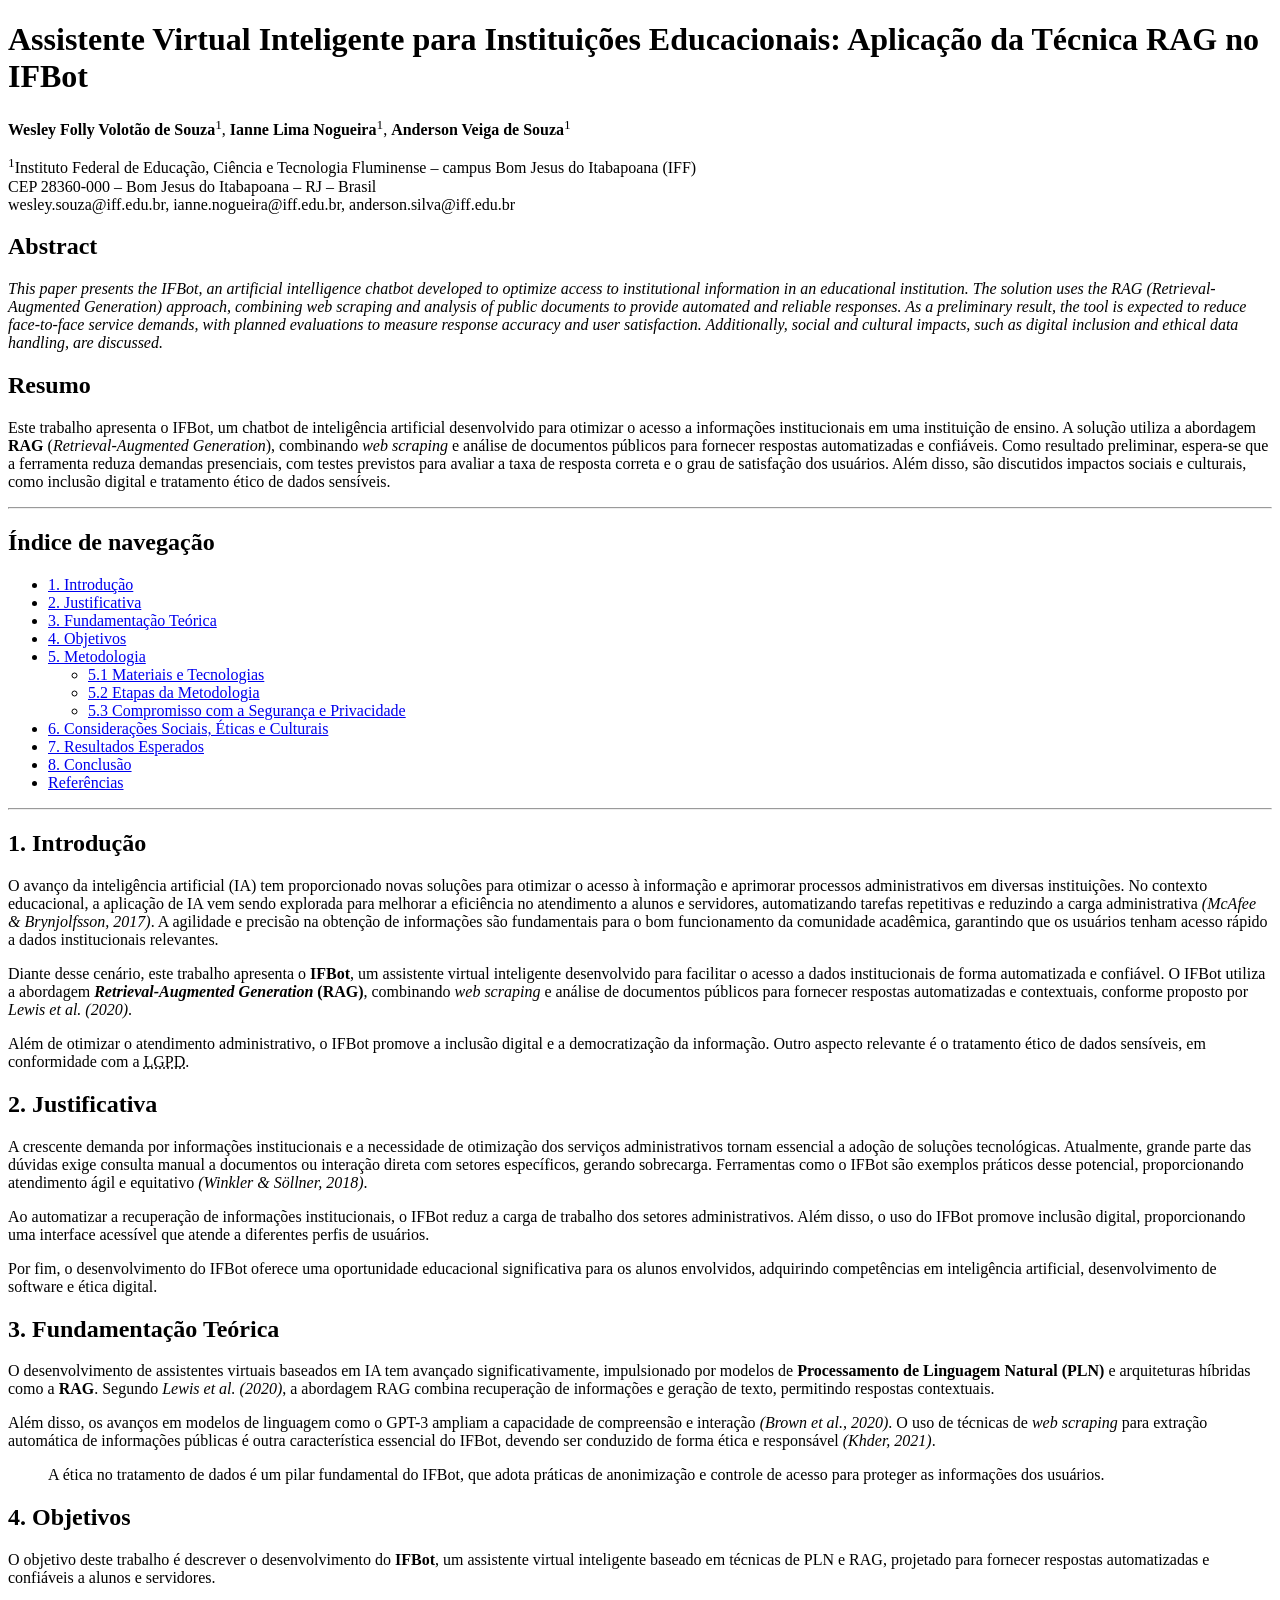
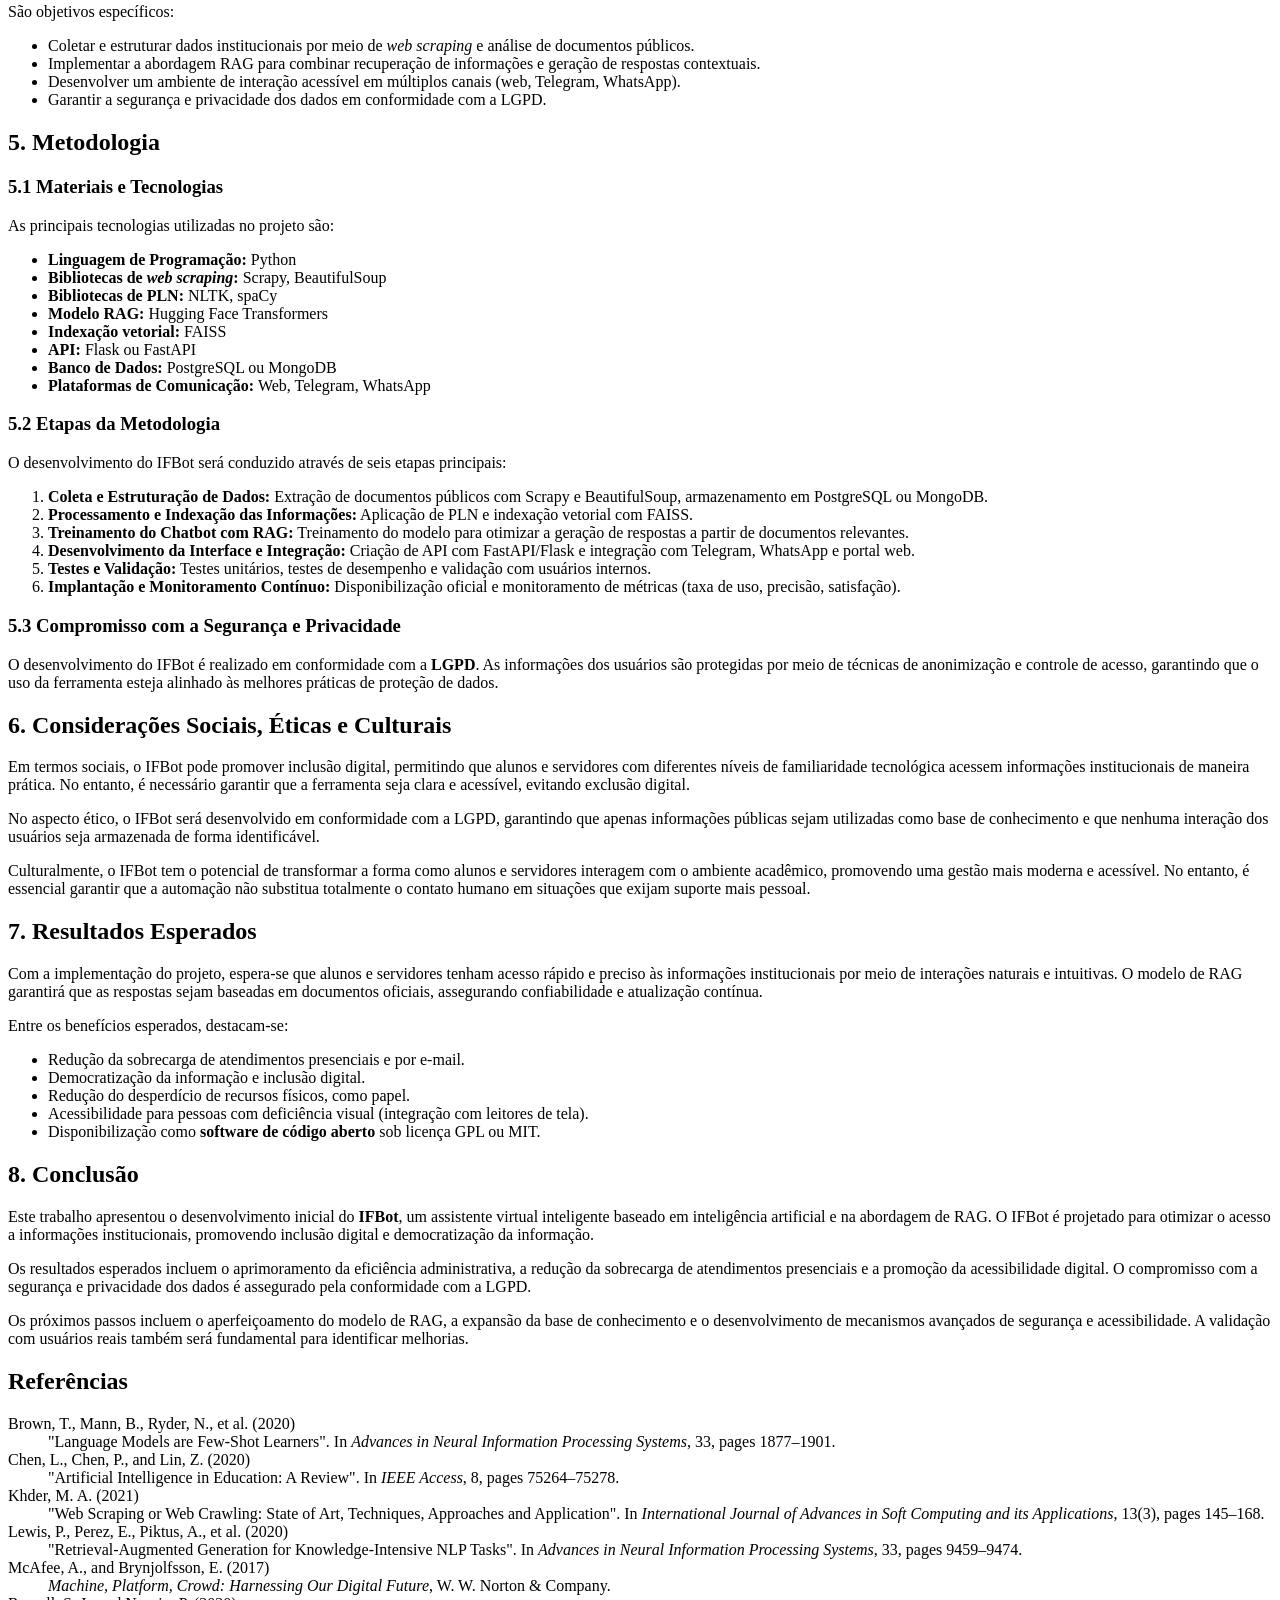
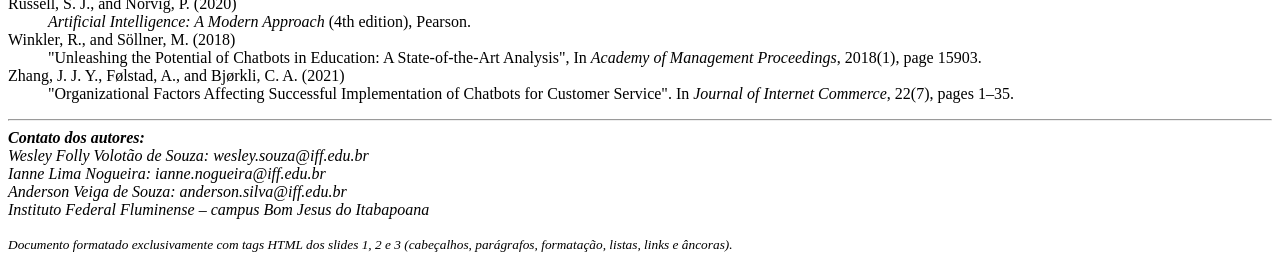
<file: index.html>
<!DOCTYPE html>
<html lang="pt-br">
<head>
    <meta charset="UTF-8">
    <title>IFBot - Assistente Virtual com RAG para Instituições Educacionais</title>
</head>
<body>

    <!-- TÍTULO PRINCIPAL -->
    <h1>Assistente Virtual Inteligente para Instituições Educacionais: Aplicação da Técnica RAG no IFBot</h1>

    <!-- AUTORES E FILIAÇÃO -->
    <p>
        <b>Wesley Folly Volotão de Souza</b><sup>1</sup>, 
        <b>Ianne Lima Nogueira</b><sup>1</sup>, 
        <b>Anderson Veiga de Souza</b><sup>1</sup>
    </p>
    <p>
        <sup>1</sup>Instituto Federal de Educação, Ciência e Tecnologia Fluminense – campus Bom Jesus do Itabapoana (IFF)<br>
        CEP 28360-000 – Bom Jesus do Itabapoana – RJ – Brasil<br>
        wesley.souza@iff.edu.br, ianne.nogueira@iff.edu.br, anderson.silva@iff.edu.br
    </p>

    <!-- ABSTRACT (INGLÊS) -->
    <h2>Abstract</h2>
    <p>
        <em>This paper presents the IFBot, an artificial intelligence chatbot developed to optimize access to institutional information in an educational institution. The solution uses the RAG (Retrieval-Augmented Generation) approach, combining web scraping and analysis of public documents to provide automated and reliable responses. As a preliminary result, the tool is expected to reduce face-to-face service demands, with planned evaluations to measure response accuracy and user satisfaction. Additionally, social and cultural impacts, such as digital inclusion and ethical data handling, are discussed.</em>
    </p>

    <!-- RESUMO (PORTUGUÊS) -->
    <h2>Resumo</h2>
    <p>
        Este trabalho apresenta o IFBot, um chatbot de inteligência artificial desenvolvido para otimizar o acesso a informações institucionais em uma instituição de ensino. A solução utiliza a abordagem <b>RAG</b> (<i>Retrieval-Augmented Generation</i>), combinando <i>web scraping</i> e análise de documentos públicos para fornecer respostas automatizadas e confiáveis. Como resultado preliminar, espera-se que a ferramenta reduza demandas presenciais, com testes previstos para avaliar a taxa de resposta correta e o grau de satisfação dos usuários. Além disso, são discutidos impactos sociais e culturais, como inclusão digital e tratamento ético de dados sensíveis.
    </p>

    <hr>

    <!-- ========================================= -->
    <!-- ÍNDICE DE NAVEGAÇÃO COM ÂNCORAS           -->
    <!-- ========================================= -->
    <h2>Índice de navegação</h2>
    <ul>
        <li><a href="#sec_introducao">1. Introdução</a></li>
        <li><a href="#sec_justificativa">2. Justificativa</a></li>
        <li><a href="#sec_fundamentacao">3. Fundamentação Teórica</a></li>
        <li><a href="#sec_objetivos">4. Objetivos</a></li>
        <li><a href="#sec_metodologia">5. Metodologia</a>
            <ul>
                <li><a href="#sec_materiais">5.1 Materiais e Tecnologias</a></li>
                <li><a href="#sec_etapas">5.2 Etapas da Metodologia</a></li>
                <li><a href="#sec_seguranca">5.3 Compromisso com a Segurança e Privacidade</a></li>
            </ul>
        </li>
        <li><a href="#sec_sociais">6. Considerações Sociais, Éticas e Culturais</a></li>
        <li><a href="#sec_resultados">7. Resultados Esperados</a></li>
        <li><a href="#sec_conclusao">8. Conclusão</a></li>
        <li><a href="#sec_referencias">Referências</a></li>
    </ul>

    <hr>

    <!-- ========================================= -->
    <!-- SEÇÃO 1: INTRODUÇÃO                        -->
    <!-- ========================================= -->
    <h2 id="sec_introducao">1. Introdução</h2>
    <p>
        O avanço da inteligência artificial (IA) tem proporcionado novas soluções para otimizar o acesso à informação e aprimorar processos administrativos em diversas instituições. No contexto educacional, a aplicação de IA vem sendo explorada para melhorar a eficiência no atendimento a alunos e servidores, automatizando tarefas repetitivas e reduzindo a carga administrativa <i>(McAfee & Brynjolfsson, 2017)</i>. A agilidade e precisão na obtenção de informações são fundamentais para o bom funcionamento da comunidade acadêmica, garantindo que os usuários tenham acesso rápido a dados institucionais relevantes.
    </p>
    <p>
        Diante desse cenário, este trabalho apresenta o <b>IFBot</b>, um assistente virtual inteligente desenvolvido para facilitar o acesso a dados institucionais de forma automatizada e confiável. O IFBot utiliza a abordagem <b><i>Retrieval-Augmented Generation</i> (RAG)</b>, combinando <i>web scraping</i> e análise de documentos públicos para fornecer respostas automatizadas e contextuais, conforme proposto por <i>Lewis et al. (2020)</i>.
    </p>
    <p>
        Além de otimizar o atendimento administrativo, o IFBot promove a inclusão digital e a democratização da informação. Outro aspecto relevante é o tratamento ético de dados sensíveis, em conformidade com a <abbr title="Lei Geral de Proteção de Dados">LGPD</abbr>.
    </p>

    <!-- ========================================= -->
    <!-- SEÇÃO 2: JUSTIFICATIVA                     -->
    <!-- ========================================= -->
    <h2 id="sec_justificativa">2. Justificativa</h2>
    <p>
        A crescente demanda por informações institucionais e a necessidade de otimização dos serviços administrativos tornam essencial a adoção de soluções tecnológicas. Atualmente, grande parte das dúvidas exige consulta manual a documentos ou interação direta com setores específicos, gerando sobrecarga. Ferramentas como o IFBot são exemplos práticos desse potencial, proporcionando atendimento ágil e equitativo <i>(Winkler & Söllner, 2018)</i>.
    </p>
    <p>
        Ao automatizar a recuperação de informações institucionais, o IFBot reduz a carga de trabalho dos setores administrativos. Além disso, o uso do IFBot promove inclusão digital, proporcionando uma interface acessível que atende a diferentes perfis de usuários.
    </p>
    <p>
        Por fim, o desenvolvimento do IFBot oferece uma oportunidade educacional significativa para os alunos envolvidos, adquirindo competências em inteligência artificial, desenvolvimento de software e ética digital.
    </p>

    <!-- ========================================= -->
    <!-- SEÇÃO 3: FUNDAMENTAÇÃO TEÓRICA             -->
    <!-- ========================================= -->
    <h2 id="sec_fundamentacao">3. Fundamentação Teórica</h2>
    <p>
        O desenvolvimento de assistentes virtuais baseados em IA tem avançado significativamente, impulsionado por modelos de <b>Processamento de Linguagem Natural (PLN)</b> e arquiteturas híbridas como a <b>RAG</b>. Segundo <i>Lewis et al. (2020)</i>, a abordagem RAG combina recuperação de informações e geração de texto, permitindo respostas contextuais.
    </p>
    <p>
        Além disso, os avanços em modelos de linguagem como o GPT-3 ampliam a capacidade de compreensão e interação <i>(Brown et al., 2020)</i>. O uso de técnicas de <i>web scraping</i> para extração automática de informações públicas é outra característica essencial do IFBot, devendo ser conduzido de forma ética e responsável <i>(Khder, 2021)</i>.
    </p>
    <blockquote cite="https://www.gov.br/lgpd">
        A ética no tratamento de dados é um pilar fundamental do IFBot, que adota práticas de anonimização e controle de acesso para proteger as informações dos usuários.
    </blockquote>

    <!-- ========================================= -->
    <!-- SEÇÃO 4: OBJETIVOS                         -->
    <!-- ========================================= -->
    <h2 id="sec_objetivos">4. Objetivos</h2>
    <p>
        O objetivo deste trabalho é descrever o desenvolvimento do <b>IFBot</b>, um assistente virtual inteligente baseado em técnicas de PLN e RAG, projetado para fornecer respostas automatizadas e confiáveis a alunos e servidores.
    </p>
    <p>São objetivos específicos:</p>
    <ul>
        <li>Coletar e estruturar dados institucionais por meio de <i>web scraping</i> e análise de documentos públicos.</li>
        <li>Implementar a abordagem RAG para combinar recuperação de informações e geração de respostas contextuais.</li>
        <li>Desenvolver um ambiente de interação acessível em múltiplos canais (web, Telegram, WhatsApp).</li>
        <li>Garantir a segurança e privacidade dos dados em conformidade com a LGPD.</li>
    </ul>

    <!-- ========================================= -->
    <!-- SEÇÃO 5: METODOLOGIA                       -->
    <!-- ========================================= -->
    <h2 id="sec_metodologia">5. Metodologia</h2>

    <h3 id="sec_materiais">5.1 Materiais e Tecnologias</h3>
    <p>As principais tecnologias utilizadas no projeto são:</p>
    <ul>
        <li><b>Linguagem de Programação:</b> Python</li>
        <li><b>Bibliotecas de <i>web scraping</i>:</b> Scrapy, BeautifulSoup</li>
        <li><b>Bibliotecas de PLN:</b> NLTK, spaCy</li>
        <li><b>Modelo RAG:</b> Hugging Face Transformers</li>
        <li><b>Indexação vetorial:</b> FAISS</li>
        <li><b>API:</b> Flask ou FastAPI</li>
        <li><b>Banco de Dados:</b> PostgreSQL ou MongoDB</li>
        <li><b>Plataformas de Comunicação:</b> Web, Telegram, WhatsApp</li>
    </ul>

    <h3 id="sec_etapas">5.2 Etapas da Metodologia</h3>
    <p>O desenvolvimento do IFBot será conduzido através de seis etapas principais:</p>
    <ol>
        <li><b>Coleta e Estruturação de Dados:</b> Extração de documentos públicos com Scrapy e BeautifulSoup, armazenamento em PostgreSQL ou MongoDB.</li>
        <li><b>Processamento e Indexação das Informações:</b> Aplicação de PLN e indexação vetorial com FAISS.</li>
        <li><b>Treinamento do Chatbot com RAG:</b> Treinamento do modelo para otimizar a geração de respostas a partir de documentos relevantes.</li>
        <li><b>Desenvolvimento da Interface e Integração:</b> Criação de API com FastAPI/Flask e integração com Telegram, WhatsApp e portal web.</li>
        <li><b>Testes e Validação:</b> Testes unitários, testes de desempenho e validação com usuários internos.</li>
        <li><b>Implantação e Monitoramento Contínuo:</b> Disponibilização oficial e monitoramento de métricas (taxa de uso, precisão, satisfação).</li>
    </ol>

    <h3 id="sec_seguranca">5.3 Compromisso com a Segurança e Privacidade</h3>
    <p>
        O desenvolvimento do IFBot é realizado em conformidade com a <b>LGPD</b>. As informações dos usuários são protegidas por meio de técnicas de anonimização e controle de acesso, garantindo que o uso da ferramenta esteja alinhado às melhores práticas de proteção de dados.
    </p>

    <!-- ========================================= -->
    <!-- SEÇÃO 6: CONSIDERAÇÕES SOCIAIS             -->
    <!-- ========================================= -->
    <h2 id="sec_sociais">6. Considerações Sociais, Éticas e Culturais</h2>
    <p>
        Em termos sociais, o IFBot pode promover inclusão digital, permitindo que alunos e servidores com diferentes níveis de familiaridade tecnológica acessem informações institucionais de maneira prática. No entanto, é necessário garantir que a ferramenta seja clara e acessível, evitando exclusão digital.
    </p>
    <p>
        No aspecto ético, o IFBot será desenvolvido em conformidade com a LGPD, garantindo que apenas informações públicas sejam utilizadas como base de conhecimento e que nenhuma interação dos usuários seja armazenada de forma identificável.
    </p>
    <p>
        Culturalmente, o IFBot tem o potencial de transformar a forma como alunos e servidores interagem com o ambiente acadêmico, promovendo uma gestão mais moderna e acessível. No entanto, é essencial garantir que a automação não substitua totalmente o contato humano em situações que exijam suporte mais pessoal.
    </p>

    <!-- ========================================= -->
    <!-- SEÇÃO 7: RESULTADOS ESPERADOS              -->
    <!-- ========================================= -->
    <h2 id="sec_resultados">7. Resultados Esperados</h2>
    <p>
        Com a implementação do projeto, espera-se que alunos e servidores tenham acesso rápido e preciso às informações institucionais por meio de interações naturais e intuitivas. O modelo de RAG garantirá que as respostas sejam baseadas em documentos oficiais, assegurando confiabilidade e atualização contínua.
    </p>
    <p>Entre os benefícios esperados, destacam-se:</p>
    <ul>
        <li>Redução da sobrecarga de atendimentos presenciais e por e-mail.</li>
        <li>Democratização da informação e inclusão digital.</li>
        <li>Redução do desperdício de recursos físicos, como papel.</li>
        <li>Acessibilidade para pessoas com deficiência visual (integração com leitores de tela).</li>
        <li>Disponibilização como <b>software de código aberto</b> sob licença GPL ou MIT.</li>
    </ul>

    <!-- ========================================= -->
    <!-- SEÇÃO 8: CONCLUSÃO                         -->
    <!-- ========================================= -->
    <h2 id="sec_conclusao">8. Conclusão</h2>
    <p>
        Este trabalho apresentou o desenvolvimento inicial do <b>IFBot</b>, um assistente virtual inteligente baseado em inteligência artificial e na abordagem de RAG. O IFBot é projetado para otimizar o acesso a informações institucionais, promovendo inclusão digital e democratização da informação.
    </p>
    <p>
        Os resultados esperados incluem o aprimoramento da eficiência administrativa, a redução da sobrecarga de atendimentos presenciais e a promoção da acessibilidade digital. O compromisso com a segurança e privacidade dos dados é assegurado pela conformidade com a LGPD.
    </p>
    <p>
        Os próximos passos incluem o aperfeiçoamento do modelo de RAG, a expansão da base de conhecimento e o desenvolvimento de mecanismos avançados de segurança e acessibilidade. A validação com usuários reais também será fundamental para identificar melhorias.
    </p>

    <!-- ========================================= -->
    <!-- REFERÊNCIAS (USANDO DL, DT, DD)            -->
    <!-- ========================================= -->
    <h2 id="sec_referencias">Referências</h2>
    <dl>
        <dt>Brown, T., Mann, B., Ryder, N., et al. (2020)</dt>
        <dd>"Language Models are Few-Shot Learners". In <i>Advances in Neural Information Processing Systems</i>, 33, pages 1877–1901.</dd>

        <dt>Chen, L., Chen, P., and Lin, Z. (2020)</dt>
        <dd>"Artificial Intelligence in Education: A Review". In <i>IEEE Access</i>, 8, pages 75264–75278.</dd>

        <dt>Khder, M. A. (2021)</dt>
        <dd>"Web Scraping or Web Crawling: State of Art, Techniques, Approaches and Application". In <i>International Journal of Advances in Soft Computing and its Applications</i>, 13(3), pages 145–168.</dd>

        <dt>Lewis, P., Perez, E., Piktus, A., et al. (2020)</dt>
        <dd>"Retrieval-Augmented Generation for Knowledge-Intensive NLP Tasks". In <i>Advances in Neural Information Processing Systems</i>, 33, pages 9459–9474.</dd>

        <dt>McAfee, A., and Brynjolfsson, E. (2017)</dt>
        <dd><i>Machine, Platform, Crowd: Harnessing Our Digital Future</i>, W. W. Norton & Company.</dd>

        <dt>Russell, S. J., and Norvig, P. (2020)</dt>
        <dd><i>Artificial Intelligence: A Modern Approach</i> (4th edition), Pearson.</dd>

        <dt>Winkler, R., and Söllner, M. (2018)</dt>
        <dd>"Unleashing the Potential of Chatbots in Education: A State-of-the-Art Analysis", In <i>Academy of Management Proceedings</i>, 2018(1), page 15903.</dd>

        <dt>Zhang, J. J. Y., Følstad, A., and Bjørkli, C. A. (2021)</dt>
        <dd>"Organizational Factors Affecting Successful Implementation of Chatbots for Customer Service". In <i>Journal of Internet Commerce</i>, 22(7), pages 1–35.</dd>
    </dl>

    <hr>

    <!-- ENDEREÇO DE CONTATO (TAG address) -->
    <address>
        <b>Contato dos autores:</b><br>
        Wesley Folly Volotão de Souza: wesley.souza@iff.edu.br<br>
        Ianne Lima Nogueira: ianne.nogueira@iff.edu.br<br>
        Anderson Veiga de Souza: anderson.silva@iff.edu.br<br>
        Instituto Federal Fluminense – campus Bom Jesus do Itabapoana
    </address>

    <p>
        <small><i>Documento formatado exclusivamente com tags HTML dos slides 1, 2 e 3 (cabeçalhos, parágrafos, formatação, listas, links e âncoras).</i></small>
    </p>

</body>
</html>
</file>
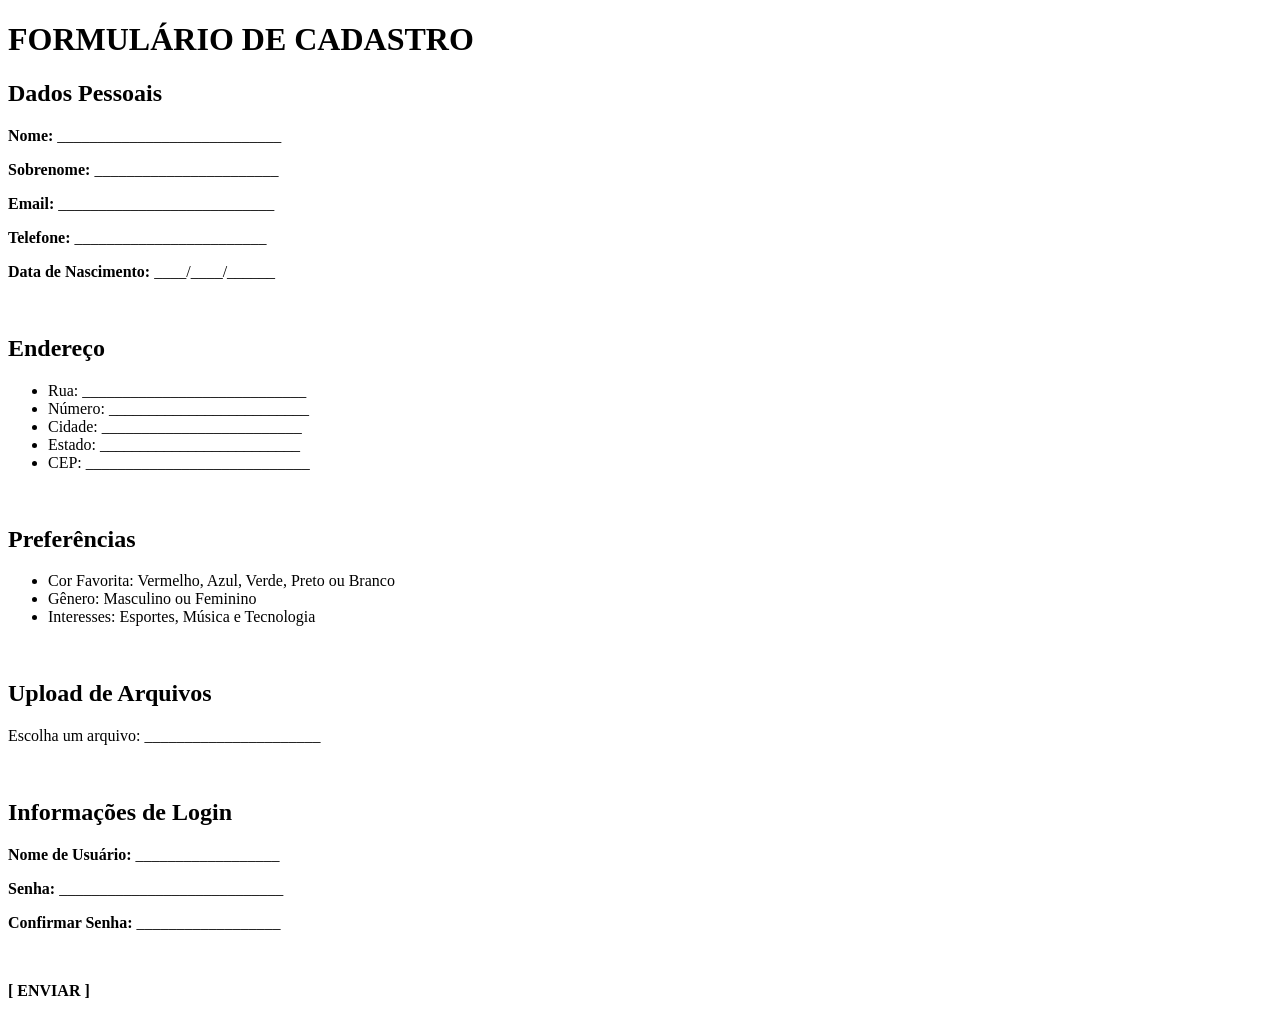
<file: Formulário.html>
<!DOCTYPE html>
<html lang="pt-BR">
<head>
<meta charset="UTF-8">
<title>Formulario</title>
</head>
<body>
<h1>FORMULÁRIO DE CADASTRO</h1>
<h2>Dados Pessoais</h2>
<p><b>Nome:</b> ____________________________</p>
<p><b>Sobrenome:</b> _______________________</p>
<p><b>Email:</b> ___________________________</p>
<p><b>Telefone:</b> ________________________</p>
<p><b>Data de Nascimento:</b> ____/____/______</p>
<br>
<h2>Endereço</h2>
<ul>
<li>Rua: ____________________________</li>
<li>Número: _________________________</li>
<li>Cidade: _________________________</li>
<li>Estado: _________________________</li>
<li>CEP: ____________________________</li>
</ul>
<br>
<h2>Preferências</h2>
<ul>
<li>Cor Favorita: Vermelho, Azul, Verde, Preto ou Branco</li>
<li>Gênero: Masculino ou Feminino</li>
<li>Interesses: Esportes, Música e Tecnologia</li>
</ul>
<br>
<h2>Upload de Arquivos</h2>
<p>Escolha um arquivo: ______________________</p>
<br>
<h2>Informações de Login</h2>
<p><b>Nome de Usuário:</b> __________________</p>
<p><b>Senha:</b> ____________________________</p>
<p><b>Confirmar Senha:</b> __________________</p>
<br>
<p><b>[ ENVIAR ]</b></p>
</body>
</html>
</file>
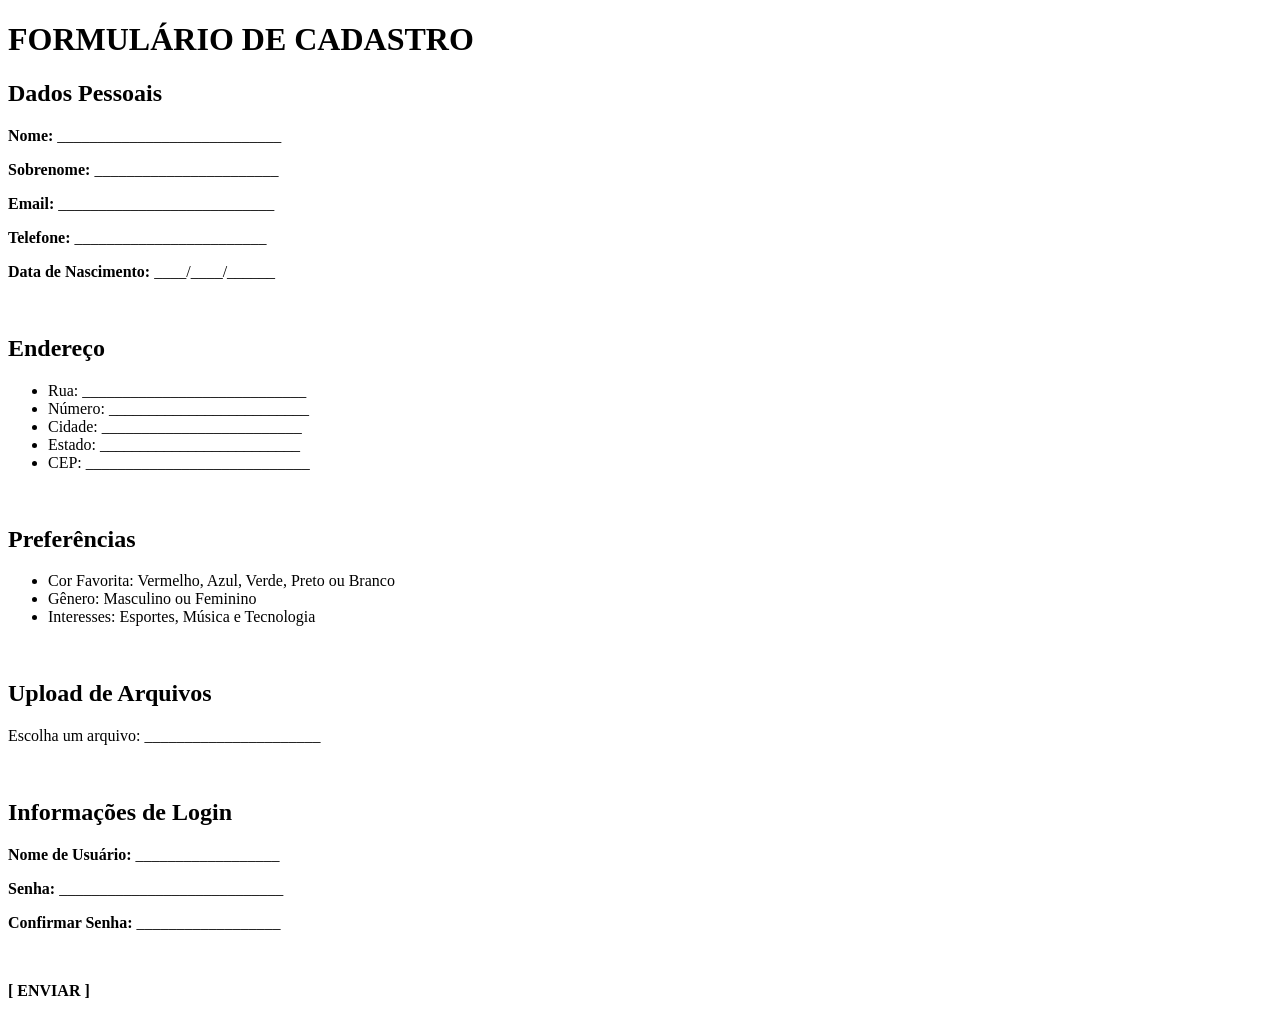
<file: index(1).html>
<!DOCTYPE html>
<html lang="pt-BR">
<head>
<meta charset="UTF-8">
<title>Formulario</title>
</head>
<body>
<h1>FORMULÁRIO DE CADASTRO</h1>
<h2>Dados Pessoais</h2>
<p><b>Nome:</b> ____________________________</p>
<p><b>Sobrenome:</b> _______________________</p>
<p><b>Email:</b> ___________________________</p>
<p><b>Telefone:</b> ________________________</p>
<p><b>Data de Nascimento:</b> ____/____/______</p>
<br>
<h2>Endereço</h2>
<ul>
<li>Rua: ____________________________</li>
<li>Número: _________________________</li>
<li>Cidade: _________________________</li>
<li>Estado: _________________________</li>
<li>CEP: ____________________________</li>
</ul>
<br>
<h2>Preferências</h2>
<ul>
<li>Cor Favorita: Vermelho, Azul, Verde, Preto ou Branco</li>
<li>Gênero: Masculino ou Feminino</li>
<li>Interesses: Esportes, Música e Tecnologia</li>
</ul>
<br>
<h2>Upload de Arquivos</h2>
<p>Escolha um arquivo: ______________________</p>
<br>
<h2>Informações de Login</h2>
<p><b>Nome de Usuário:</b> __________________</p>
<p><b>Senha:</b> ____________________________</p>
<p><b>Confirmar Senha:</b> __________________</p>
<br>
<p><b>[ ENVIAR ]</b></p>
</body>
</html>
</file>
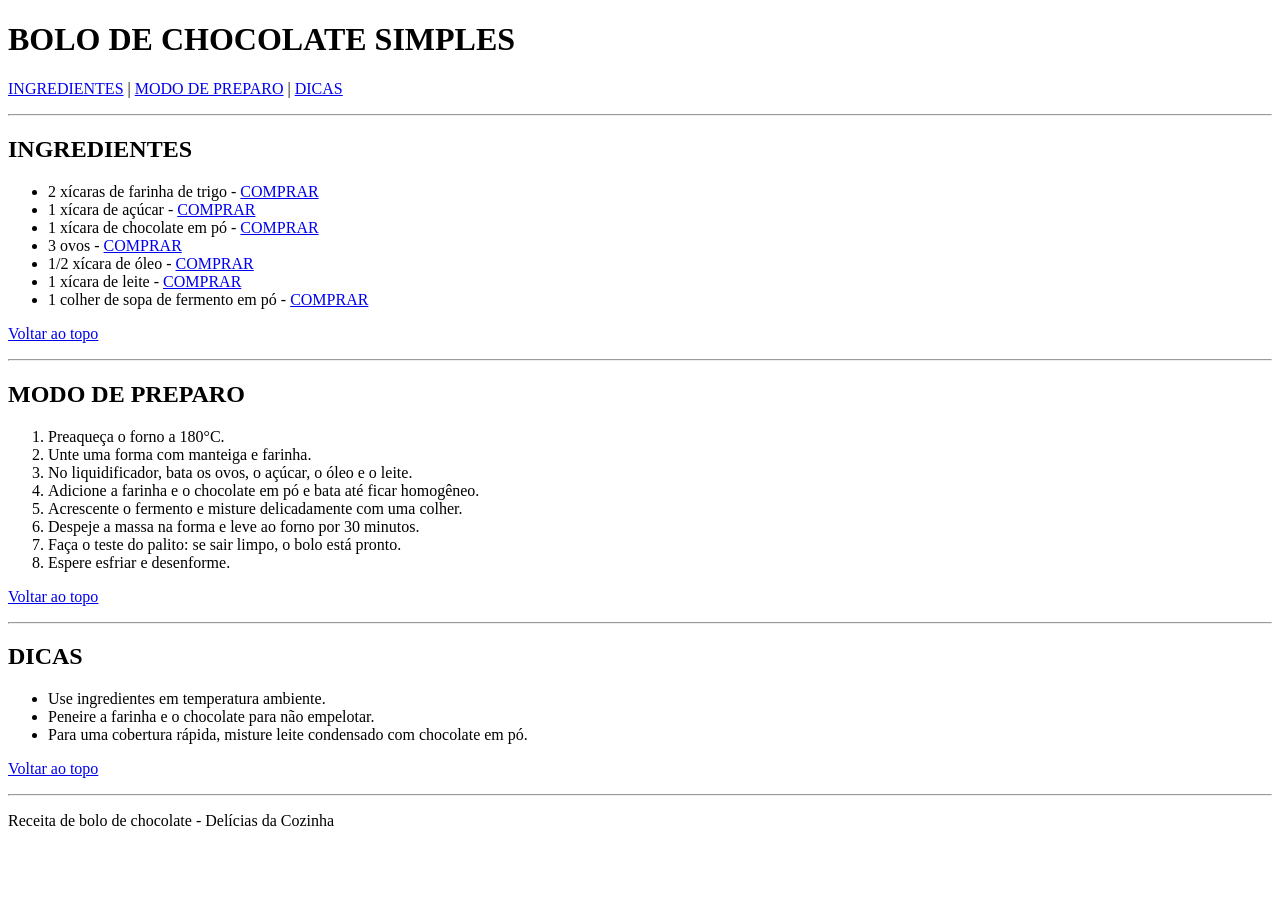
<file: receita.html>
<!DOCTYPE html>
<html lang="pt-BR">
<head>
    <meta charset="UTF-8">
    <title>Receita de Bolo de Chocolate</title>
</head>
<body>

    <h1>BOLO DE CHOCOLATE SIMPLES</h1>

    <!-- Menu com links âncoras -->
    <p>
        <a href="#ingredientes">INGREDIENTES</a> |
        <a href="#preparo">MODO DE PREPARO</a> |
        <a href="#dicas">DICAS</a>
    </p>

    <hr>

    <!-- SEÇÃO INGREDIENTES -->
    <h2 id="ingredientes">INGREDIENTES</h2>

    <ul>
        <li>2 xícaras de farinha de trigo - <a href="https://www.mercadolivre.com.br/farinha-de-trigo" target="_blank">COMPRAR</a></li>
        <li>1 xícara de açúcar - <a href="https://www.mercadolivre.com.br/acucar" target="_blank">COMPRAR</a></li>
        <li>1 xícara de chocolate em pó - <a href="https://www.mercadolivre.com.br/chocolate-em-po" target="_blank">COMPRAR</a></li>
        <li>3 ovos - <a href="https://www.mercadolivre.com.br/ovos" target="_blank">COMPRAR</a></li>
        <li>1/2 xícara de óleo - <a href="https://www.mercadolivre.com.br/oleo-de-soja" target="_blank">COMPRAR</a></li>
        <li>1 xícara de leite - <a href="https://www.mercadolivre.com.br/leite" target="_blank">COMPRAR</a></li>
        <li>1 colher de sopa de fermento em pó - <a href="https://www.mercadolivre.com.br/fermento-em-po" target="_blank">COMPRAR</a></li>
    </ul>

    <p><a href="#">Voltar ao topo</a></p>

    <hr>

    <!-- SEÇÃO MODO DE PREPARO -->
    <h2 id="preparo">MODO DE PREPARO</h2>

    <ol>
        <li>Preaqueça o forno a 180°C.</li>
        <li>Unte uma forma com manteiga e farinha.</li>
        <li>No liquidificador, bata os ovos, o açúcar, o óleo e o leite.</li>
        <li>Adicione a farinha e o chocolate em pó e bata até ficar homogêneo.</li>
        <li>Acrescente o fermento e misture delicadamente com uma colher.</li>
        <li>Despeje a massa na forma e leve ao forno por 30 minutos.</li>
        <li>Faça o teste do palito: se sair limpo, o bolo está pronto.</li>
        <li>Espere esfriar e desenforme.</li>
    </ol>

    <p><a href="#">Voltar ao topo</a></p>

    <hr>

    <!-- SEÇÃO DICAS -->
    <h2 id="dicas">DICAS</h2>

    <ul>
        <li>Use ingredientes em temperatura ambiente.</li>
        <li>Peneire a farinha e o chocolate para não empelotar.</li>
        <li>Para uma cobertura rápida, misture leite condensado com chocolate em pó.</li>
    </ul>

    <p><a href="#">Voltar ao topo</a></p>

    <hr>

    <p>Receita de bolo de chocolate - Delícias da Cozinha</p>

</body>
</html>
</file>
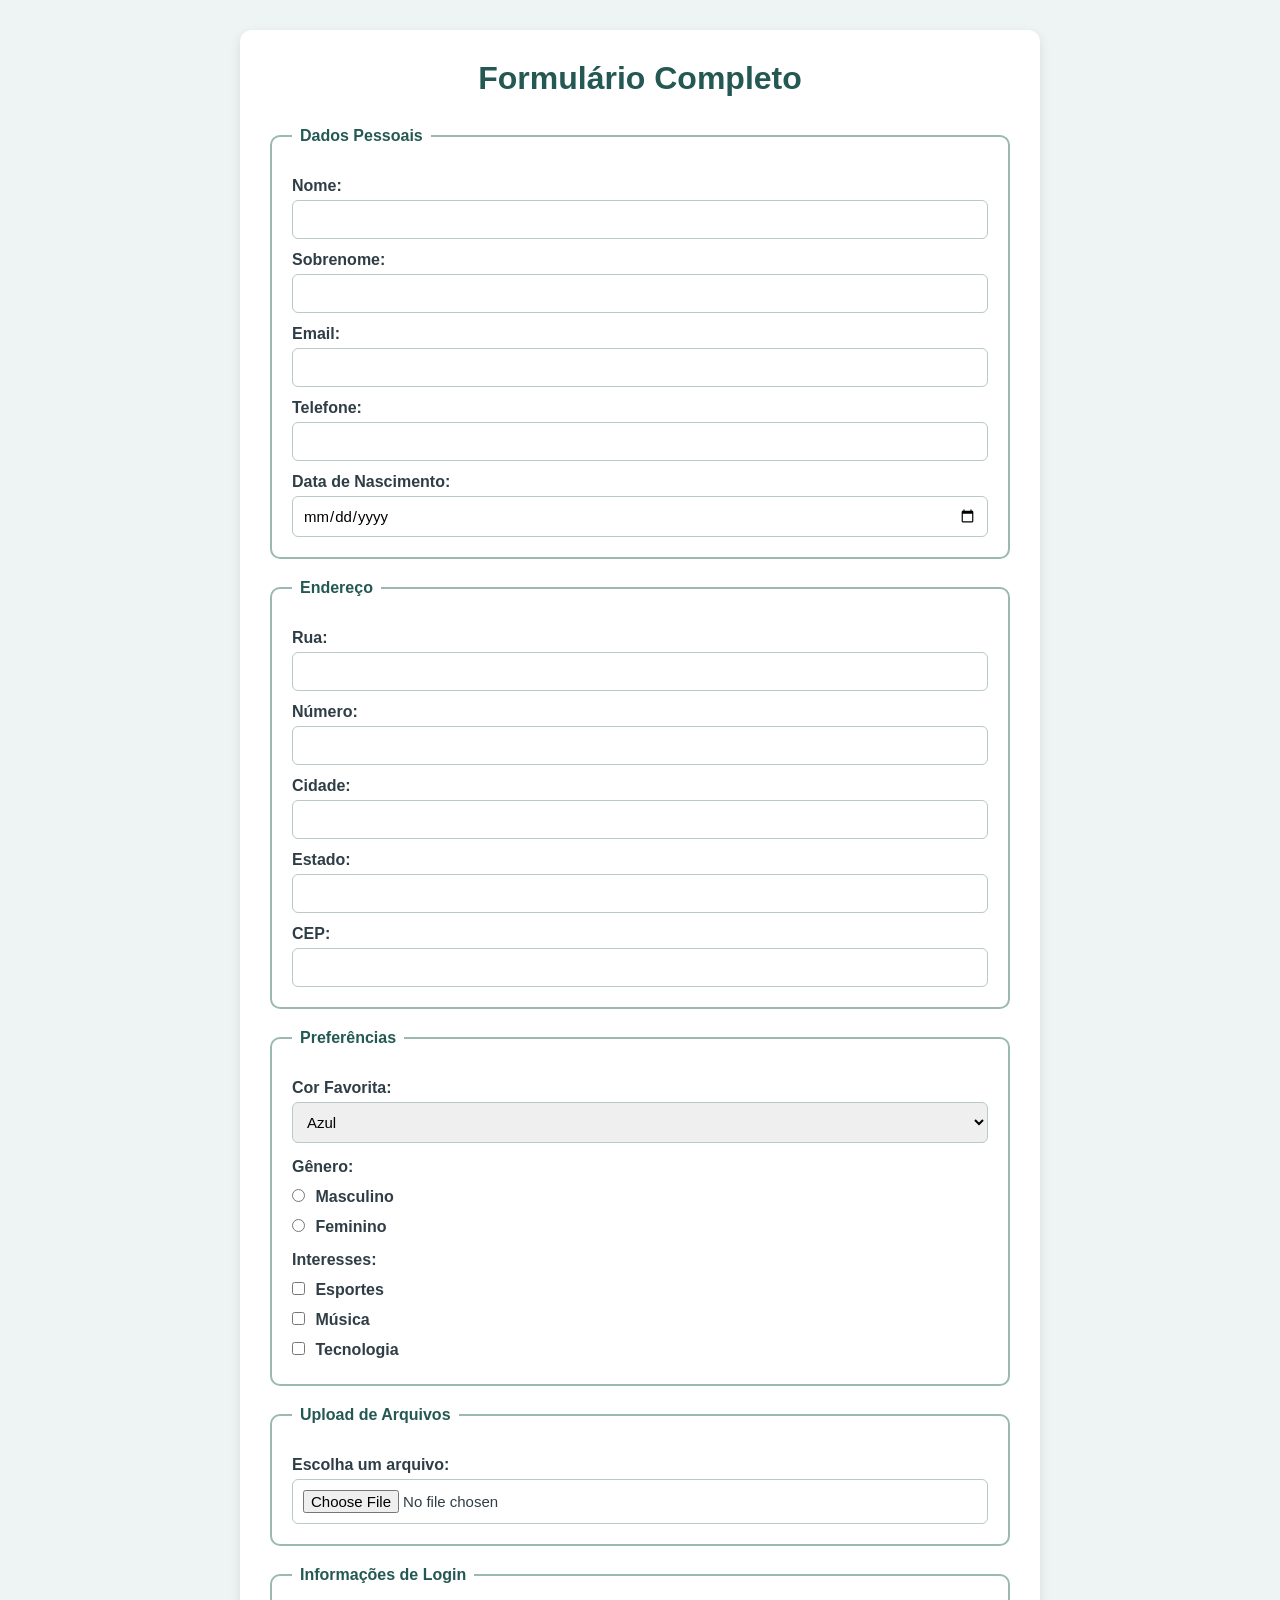
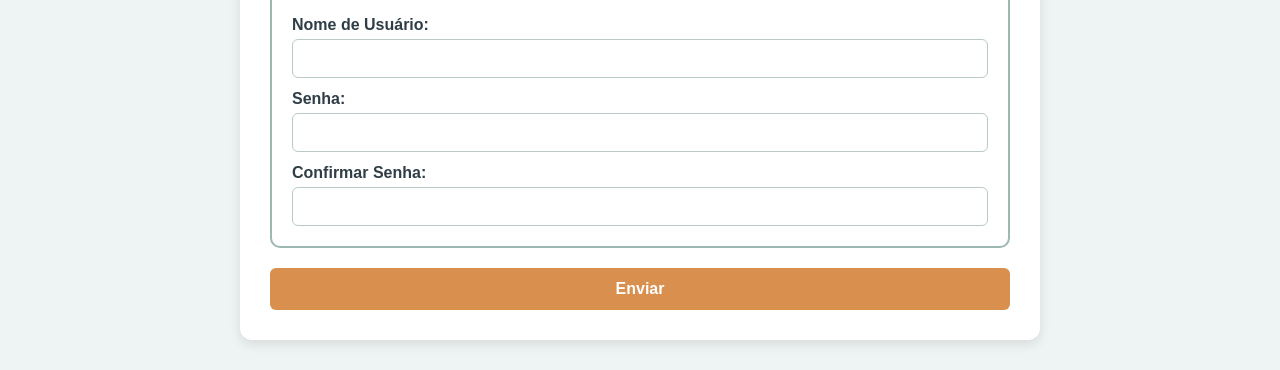
<file: Formulario/formulario.html>
<!DOCTYPE html>
<html lang="pt-BR">
<head>
    <meta charset="UTF-8">
    <meta name="viewport" content="width=device-width, initial-scale=1.0">
    <title>Formulário Completo</title>
    <link rel="stylesheet" href="style.css">
</head>

<body>

    <main>

        <h1>Formulário Completo</h1>

        <form>

            <fieldset>
                <legend>Dados Pessoais</legend>

                <label for="nome">Nome:</label>
                <input type="text" id="nome" name="nome">

                <label for="sobrenome">Sobrenome:</label>
                <input type="text" id="sobrenome" name="sobrenome">

                <label for="email">Email:</label>
                <input type="email" id="email" name="email">

                <label for="telefone">Telefone:</label>
                <input type="tel" id="telefone" name="telefone">

                <label for="nascimento">Data de Nascimento:</label>
                <input type="date" id="nascimento" name="nascimento">
            </fieldset>

            <fieldset>
                <legend>Endereço</legend>

                <label for="rua">Rua:</label>
                <input type="text" id="rua" name="rua">

                <label for="numero">Número:</label>
                <input type="number" id="numero" name="numero">

                <label for="cidade">Cidade:</label>
                <input type="text" id="cidade" name="cidade">

                <label for="estado">Estado:</label>
                <input type="text" id="estado" name="estado">

                <label for="cep">CEP:</label>
                <input type="text" id="cep" name="cep">
            </fieldset>

            <fieldset>
                <legend>Preferências</legend>

                <label for="cor">Cor Favorita:</label>
                <select id="cor" name="cor">
                    <option value="azul">Azul</option>
                    <option value="verde">Verde</option>
                    <option value="vermelho">Vermelho</option>
                    <option value="roxo">Roxo</option>
                </select>

                <p>Gênero:</p>

                <label>
                    <input type="radio" name="genero" value="masculino">
                    Masculino
                </label>

                <label>
                    <input type="radio" name="genero" value="feminino">
                    Feminino
                </label>

                <p>Interesses:</p>

                <label>
                    <input type="checkbox" name="interesses" value="esportes">
                    Esportes
                </label>

                <label>
                    <input type="checkbox" name="interesses" value="musica">
                    Música
                </label>

                <label>
                    <input type="checkbox" name="interesses" value="tecnologia">
                    Tecnologia
                </label>
            </fieldset>

            <fieldset>
                <legend>Upload de Arquivos</legend>

                <label for="arquivo">Escolha um arquivo:</label>
                <input type="file" id="arquivo" name="arquivo">
            </fieldset>

            <fieldset>
                <legend>Informações de Login</legend>

                <label for="usuario">Nome de Usuário:</label>
                <input type="text" id="usuario" name="usuario">

                <label for="senha">Senha:</label>
                <input type="password" id="senha" name="senha">

                <label for="confirmar">Confirmar Senha:</label>
                <input type="password" id="confirmar" name="confirmar">
            </fieldset>

            <button type="submit">Enviar</button>

        </form>

    </main>

</body>
</html>
</file>
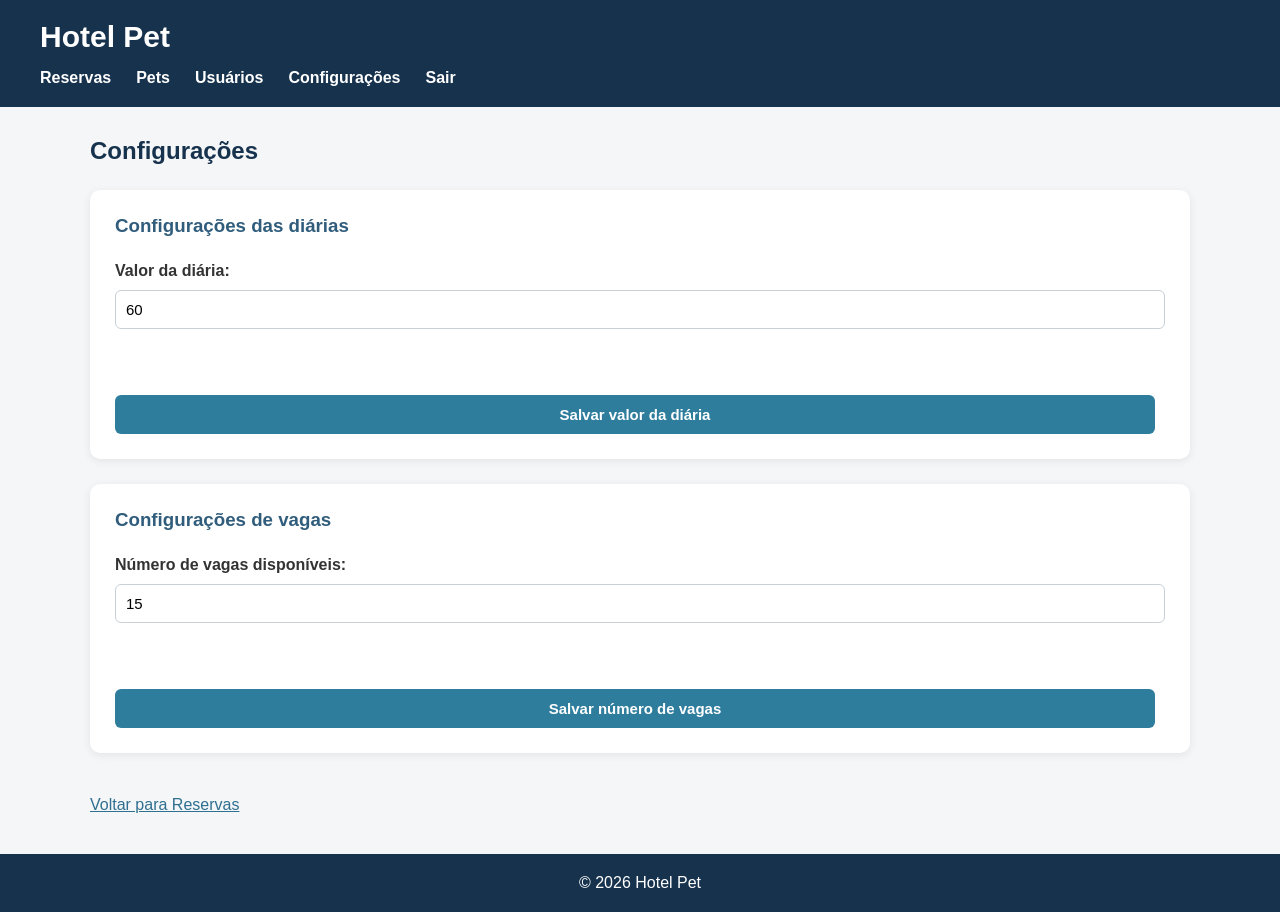
<file: Hotel Pet/configuracoes.html>
<!DOCTYPE html>
<html lang="pt-BR">

<head>
    <meta charset="UTF-8">
    <meta name="viewport" content="width=device-width, initial-scale=1.0">

    <title>Hotel Pet - Configurações</title>

    <link rel="stylesheet" href="stylehp.css">
</head>

<body>

    <header>

        <h1>Hotel Pet</h1>

        <nav>
            <a href="reservas.html">Reservas</a>
            <a href="Pets.html">Pets</a>
            <a href="usuarios.html">Usuários</a>
            <a href="configuracoes.html">Configurações</a>
            <a href="Hotel Pet.html">Sair</a>
        </nav>

    </header>

    <main>

        <h2>Configurações</h2>

        <section>

            <h3>Configurações das diárias</h3>

            <form>

                <label for="valor_diaria">Valor da diária:</label>
                <input
                    type="number"
                    id="valor_diaria"
                    name="valor_diaria"
                    value="60"
                    step="0.01"
                >

                <br><br>

                <button type="submit">Salvar valor da diária</button>

            </form>

        </section>

        <section>

            <h3>Configurações de vagas</h3>

            <form>

                <label for="vagas">Número de vagas disponíveis:</label>

                <input
                    type="number"
                    id="vagas"
                    name="vagas"
                    value="15"
                    min="0"
                >

                <br><br>

                <button type="submit">Salvar número de vagas</button>

            </form>

        </section>

        <br>

        <a href="reservas.html">Voltar para Reservas</a>

    </main>

    <footer>
        <p>&copy; 2026 Hotel Pet</p>
    </footer>

</body>

</html>
</file>
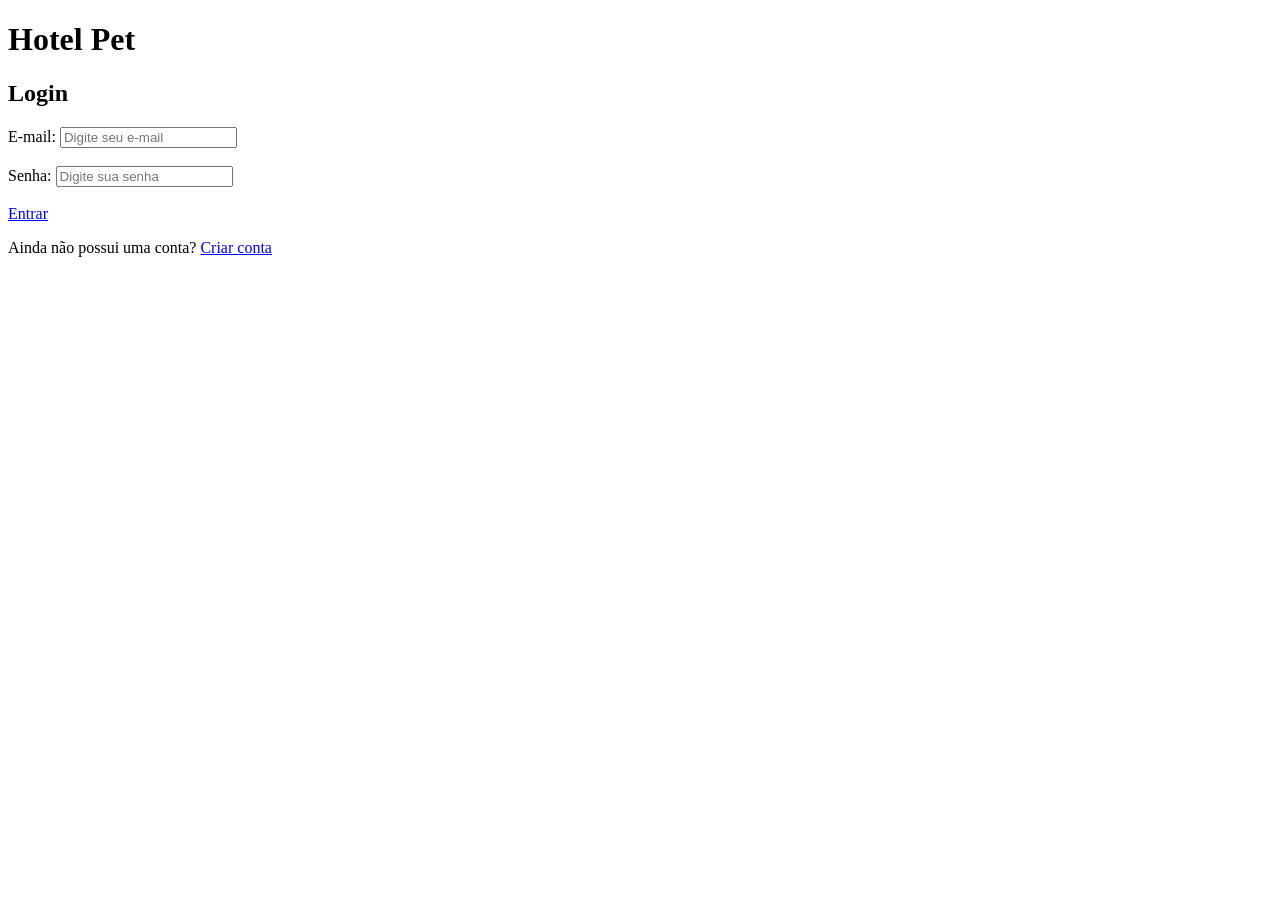
<file: Hotel Pet/Hotel Pet.html>
<!DOCTYPE html>
<html lang="pt-BR">

<head>
    <meta charset="UTF-8">
    <meta name="viewport" content="width=device-width, initial-scale=1.0">
    <title>Hotel Pet - Login</title>
</head>

<body>

    <header>
        <h1>Hotel Pet</h1>
    </header>

    <main>
        <section>
            <h2>Login</h2>

            <form>
                <label for="email">E-mail:</label>
                <input
                    type="email"
                    id="email"
                    name="email"
                    placeholder="Digite seu e-mail"
                    required
                >

                <br><br>

                <label for="senha">Senha:</label>
                <input
                    type="password"
                    id="senha"
                    name="senha"
                    placeholder="Digite sua senha"
                    required
                >

                <br><br>

                <a href="reservas.html">Entrar</a>
            </form>

            <p>
                Ainda não possui uma conta?
                <a href="usuario.html">Criar conta</a>
            </p>
        </section>
    </main>

</body>

</html>
</file>
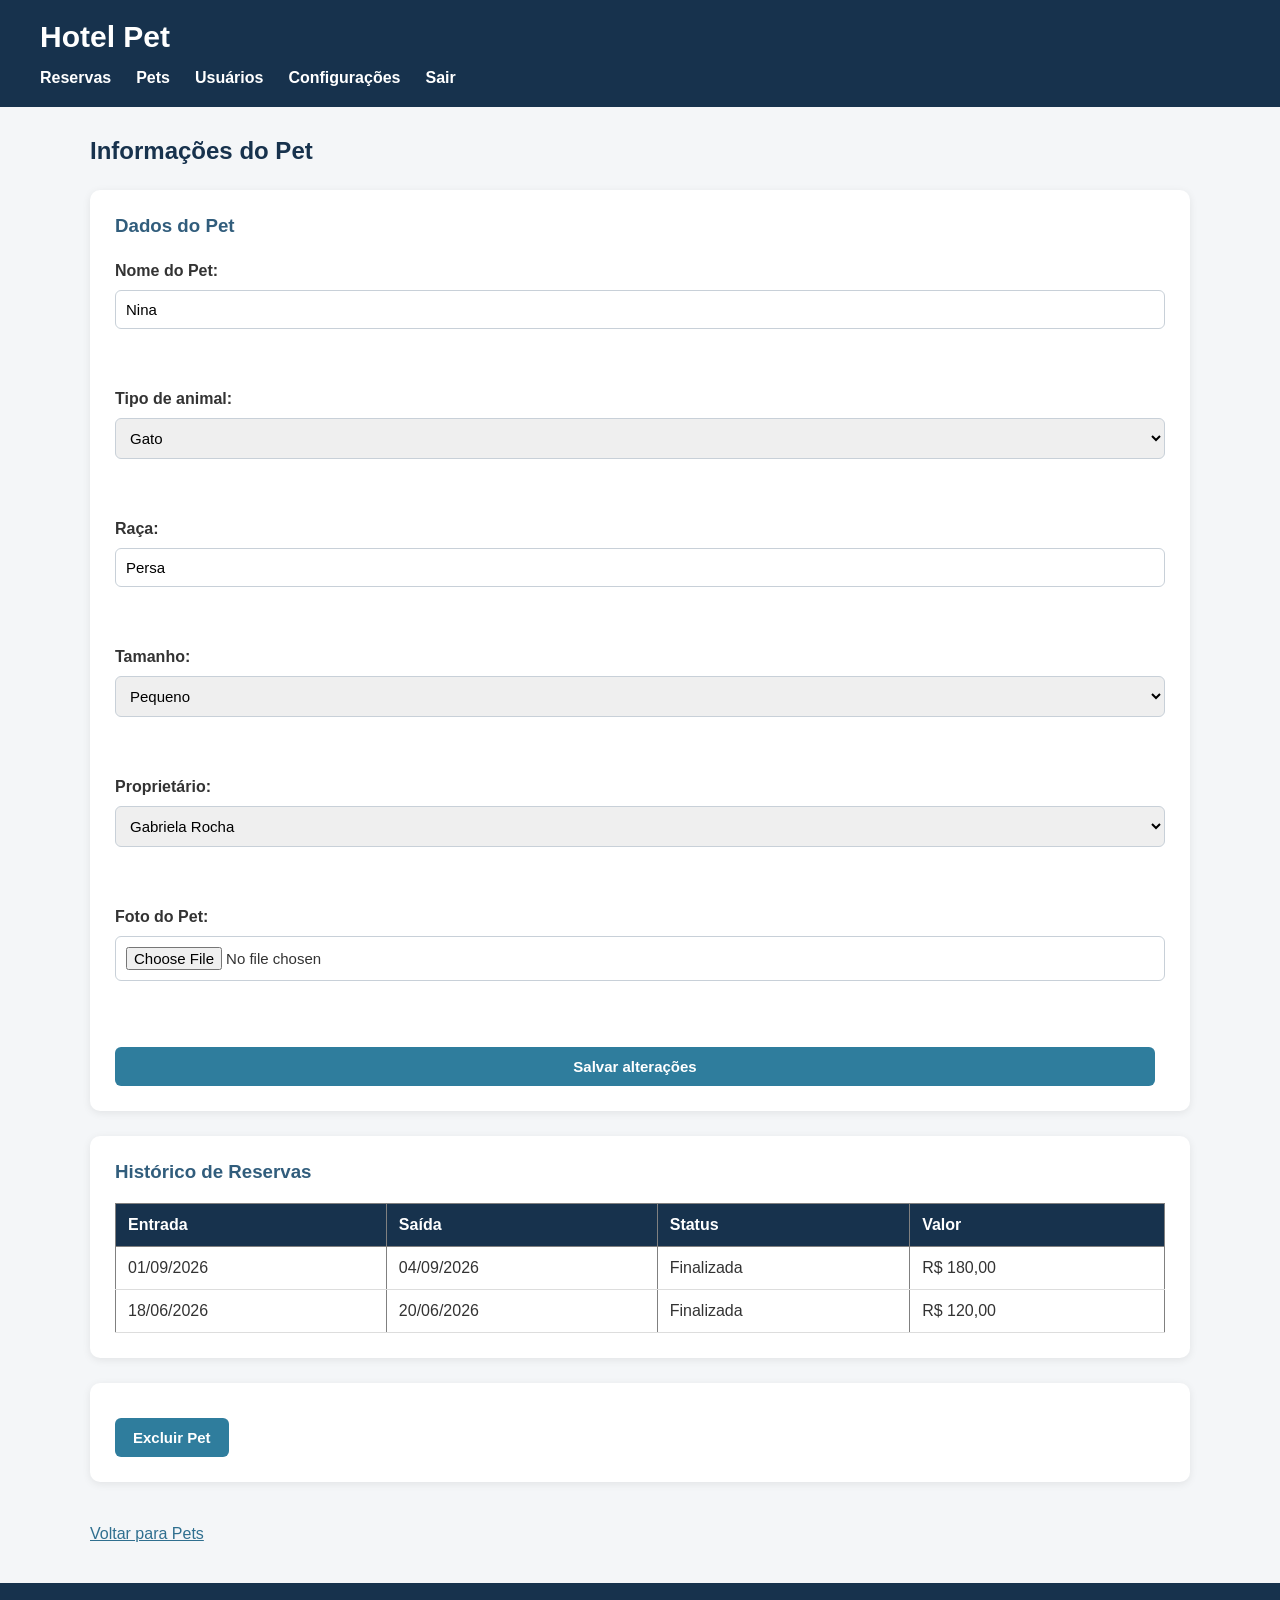
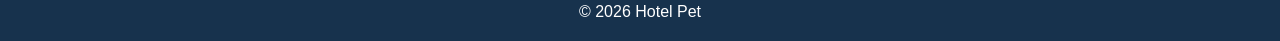
<file: Hotel Pet/Pet.html>
<!DOCTYPE html>
<html lang="pt-BR">

<head>
    <meta charset="UTF-8">
    <meta name="viewport" content="width=device-width, initial-scale=1.0">

    <title>Hotel Pet - Pet</title>

    <link rel="stylesheet" href="stylehp.css">
</head>

<body>

    <header>

        <h1>Hotel Pet</h1>

        <nav>
            <a href="reservas.html">Reservas</a>
            <a href="Pets.html">Pets</a>
            <a href="usuarios.html">Usuários</a>
            <a href="configuracoes.html">Configurações</a>
            <a href="Hotel Pet.html">Sair</a>
        </nav>

    </header>

    <main>

        <h2>Informações do Pet</h2>

        <section>

            <h3>Dados do Pet</h3>

            <form>

                <label for="nome">Nome do Pet:</label>
                <input type="text" id="nome" name="nome" value="Nina">

                <br><br>

                <label for="tipo">Tipo de animal:</label>

                <select id="tipo" name="tipo">
                    <option value="cachorro">Cachorro</option>
                    <option value="gato" selected>Gato</option>
                    <option value="outro">Outro</option>
                </select>

                <br><br>

                <label for="raca">Raça:</label>
                <input type="text" id="raca" name="raca" value="Persa">

                <br><br>

                <label for="tamanho">Tamanho:</label>

                <select id="tamanho" name="tamanho">
                    <option value="pequeno" selected>Pequeno</option>
                    <option value="medio">Médio</option>
                    <option value="grande">Grande</option>
                </select>

                <br><br>

                <label for="proprietario">Proprietário:</label>

                <select id="proprietario" name="proprietario">
                    <option value="gabriela" selected>Gabriela Rocha</option>
                    <option value="felipe">Felipe Andrade</option>
                    <option value="juliana">Juliana Costa</option>
                </select>

                <br><br>

                <label for="foto">Foto do Pet:</label>
                <input type="file" id="foto" name="foto">

                <br><br>

                <button type="submit">Salvar alterações</button>

            </form>

        </section>

        <section>

            <h3>Histórico de Reservas</h3>

            <table border="1">

                <thead>
                    <tr>
                        <th>Entrada</th>
                        <th>Saída</th>
                        <th>Status</th>
                        <th>Valor</th>
                    </tr>
                </thead>

                <tbody>

                    <tr>
                        <td>01/09/2026</td>
                        <td>04/09/2026</td>
                        <td>Finalizada</td>
                        <td>R$ 180,00</td>
                    </tr>

                    <tr>
                        <td>18/06/2026</td>
                        <td>20/06/2026</td>
                        <td>Finalizada</td>
                        <td>R$ 120,00</td>
                    </tr>

                </tbody>

            </table>

        </section>

        <section>
            <button type="button">Excluir Pet</button>
        </section>

        <br>

        <a href="Pets.html">Voltar para Pets</a>

    </main>

    <footer>
        <p>&copy; 2026 Hotel Pet</p>
    </footer>

</body>

</html>
</file>
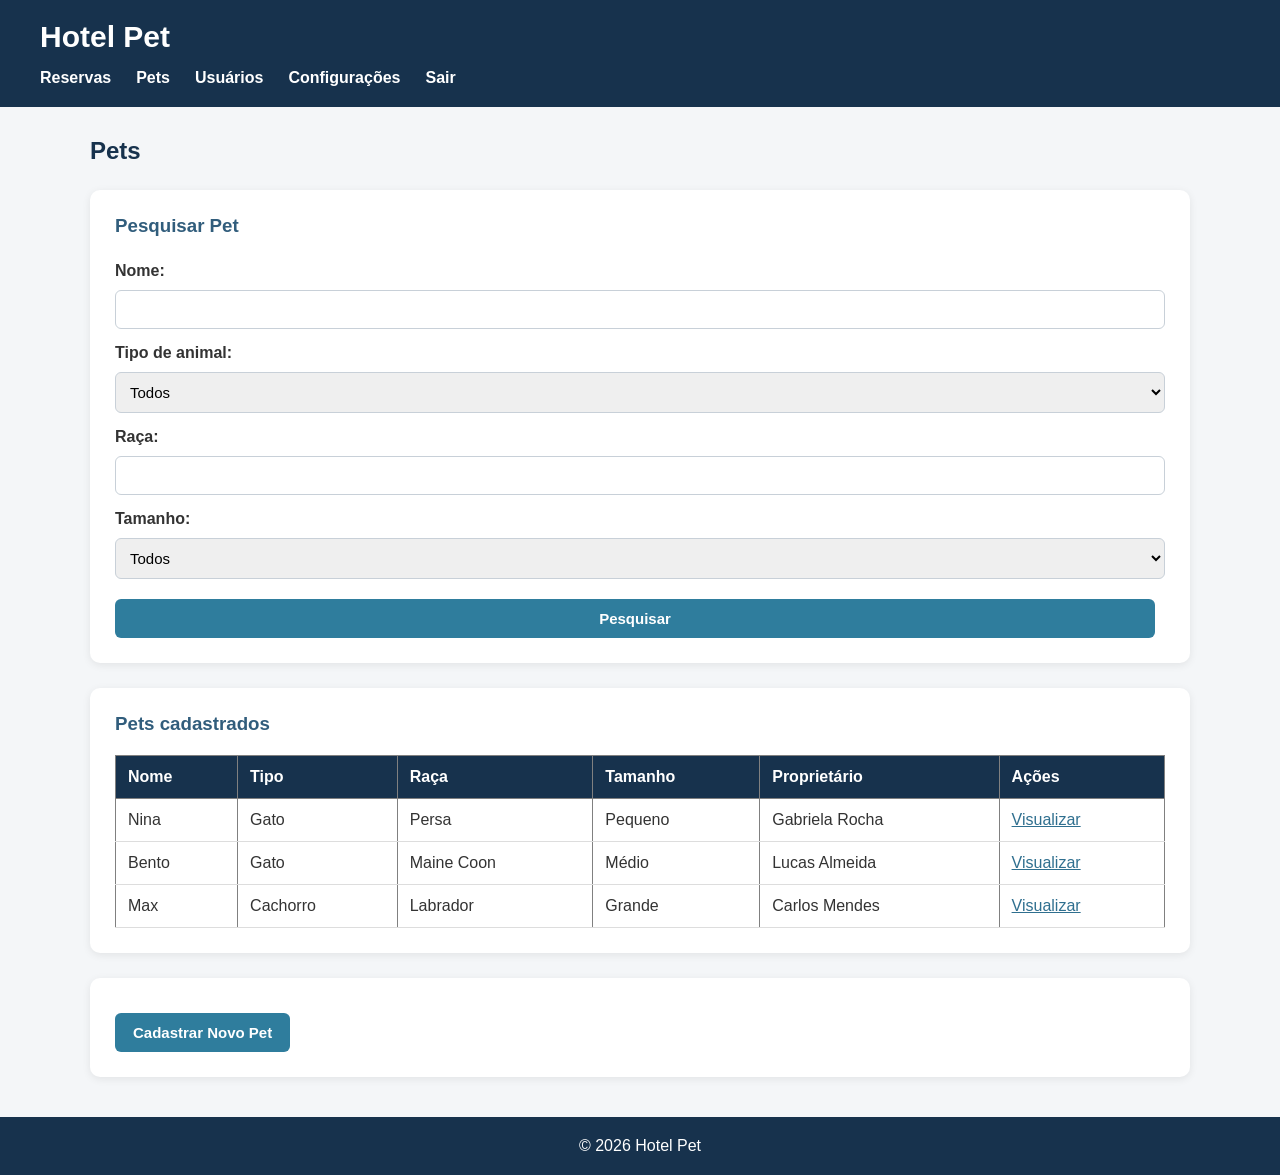
<file: Hotel Pet/Pets.html>
<!DOCTYPE html>
<html lang="pt-BR">

<head>
    <meta charset="UTF-8">
    <meta name="viewport" content="width=device-width, initial-scale=1.0">

    <title>Hotel Pet - Pets</title>

    <link rel="stylesheet" href="stylehp.css">
</head>

<body>

    <header>

        <h1>Hotel Pet</h1>

        <nav>
            <a href="reservas.html">Reservas</a>
            <a href="Pets.html">Pets</a>
            <a href="usuarios.html">Usuários</a>
            <a href="configuracoes.html">Configurações</a>
            <a href="Hotel Pet.html">Sair</a>
        </nav>

    </header>

    <main>

        <h2>Pets</h2>

        <section>

            <h3>Pesquisar Pet</h3>

            <form>

                <label for="nome">Nome:</label>
                <input type="text" id="nome" name="nome">

                <label for="tipo">Tipo de animal:</label>

                <select id="tipo" name="tipo">
                    <option value="">Todos</option>
                    <option value="cachorro">Cachorro</option>
                    <option value="gato">Gato</option>
                    <option value="outro">Outro</option>
                </select>

                <label for="raca">Raça:</label>
                <input type="text" id="raca" name="raca">

                <label for="tamanho">Tamanho:</label>

                <select id="tamanho" name="tamanho">
                    <option value="">Todos</option>
                    <option value="pequeno">Pequeno</option>
                    <option value="medio">Médio</option>
                    <option value="grande">Grande</option>
                </select>

                <button type="submit">Pesquisar</button>

            </form>

        </section>

        <section>

            <h3>Pets cadastrados</h3>

            <table border="1">

                <thead>
                    <tr>
                        <th>Nome</th>
                        <th>Tipo</th>
                        <th>Raça</th>
                        <th>Tamanho</th>
                        <th>Proprietário</th>
                        <th>Ações</th>
                    </tr>
                </thead>

                <tbody>

                    <tr>
                        <td>Nina</td>
                        <td>Gato</td>
                        <td>Persa</td>
                        <td>Pequeno</td>
                        <td>Gabriela Rocha</td>
                        <td>
                            <a href="Pet.html">Visualizar</a>
                        </td>
                    </tr>

                    <tr>
                        <td>Bento</td>
                        <td>Gato</td>
                        <td>Maine Coon</td>
                        <td>Médio</td>
                        <td>Lucas Almeida</td>
                        <td>
                            <a href="Pet.html">Visualizar</a>
                        </td>
                    </tr>

                    <tr>
                        <td>Max</td>
                        <td>Cachorro</td>
                        <td>Labrador</td>
                        <td>Grande</td>
                        <td>Carlos Mendes</td>
                        <td>
                            <a href="Pet.html">Visualizar</a>
                        </td>
                    </tr>

                </tbody>

            </table>

        </section>

        <section>

            <a href="Pet.html">
                <button type="button">Cadastrar Novo Pet</button>
            </a>

        </section>

    </main>

    <footer>
        <p>&copy; 2026 Hotel Pet</p>
    </footer>

</body>

</html>
</file>
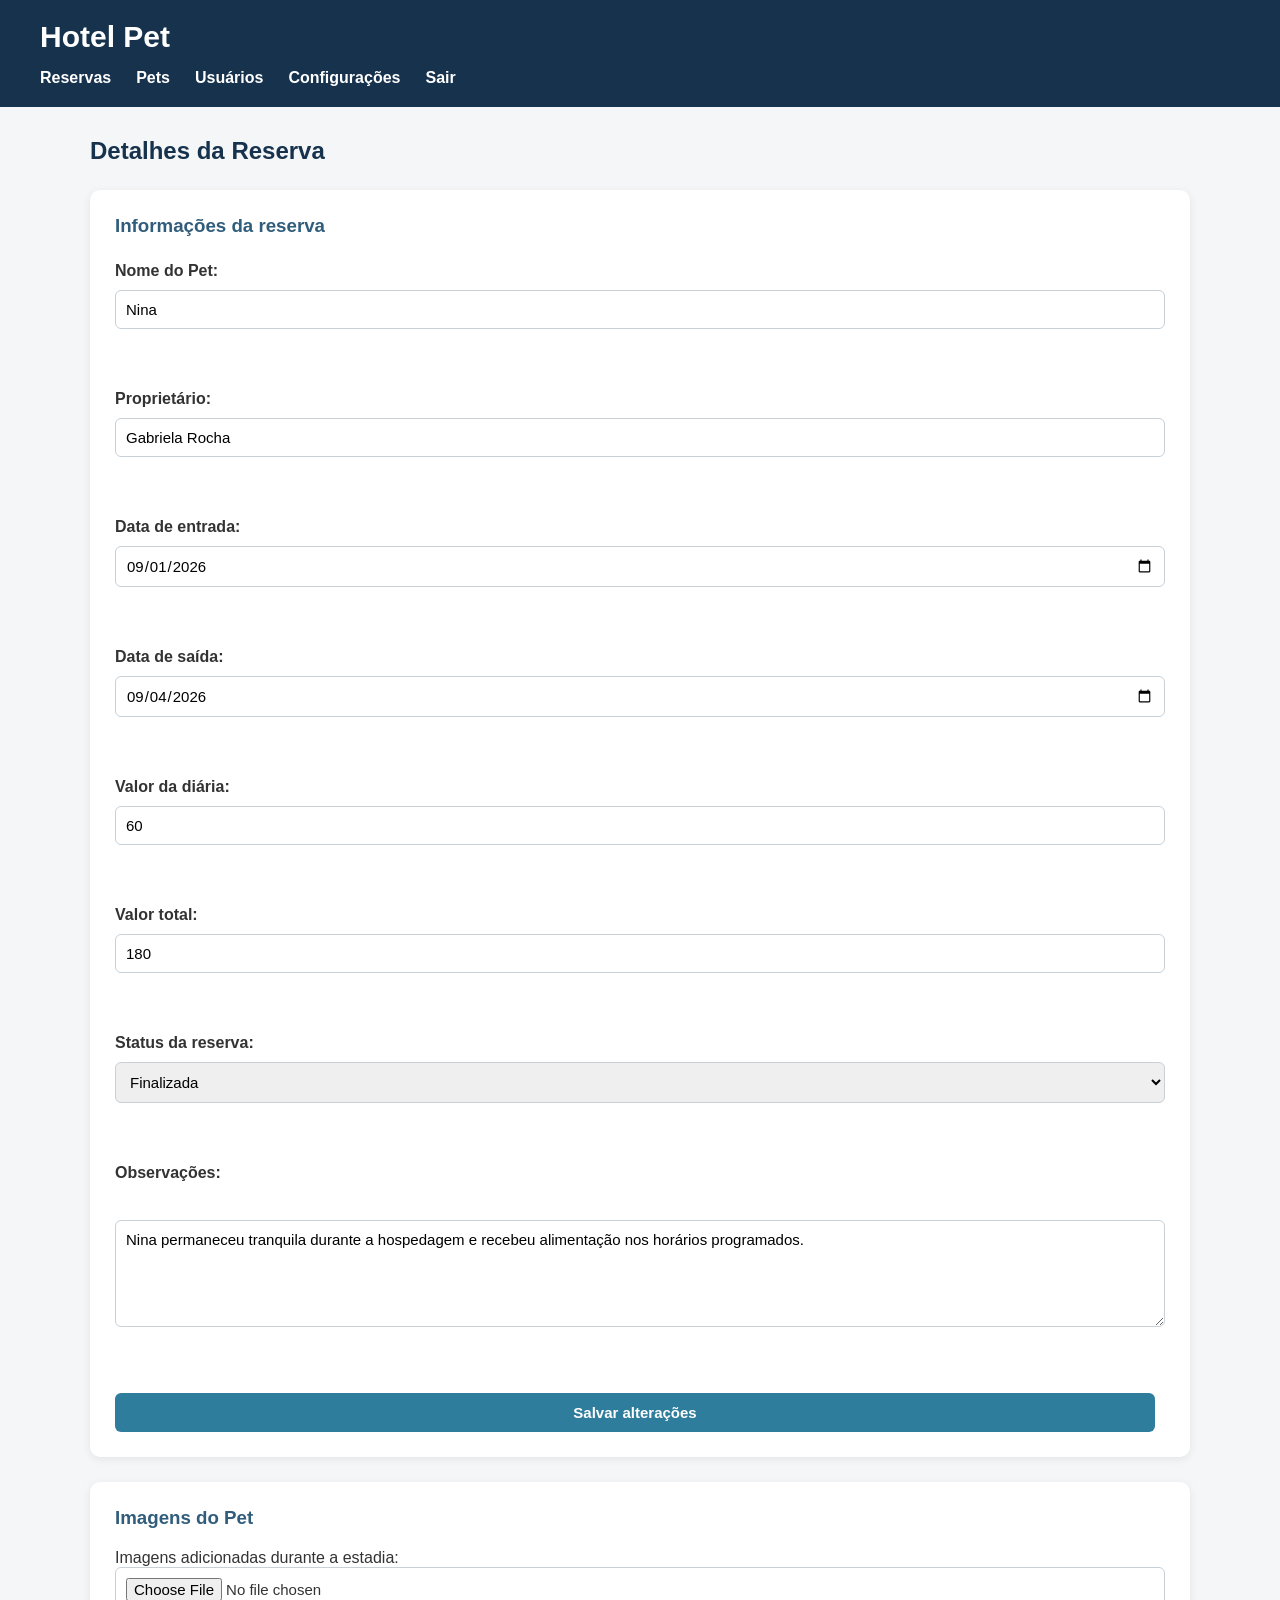
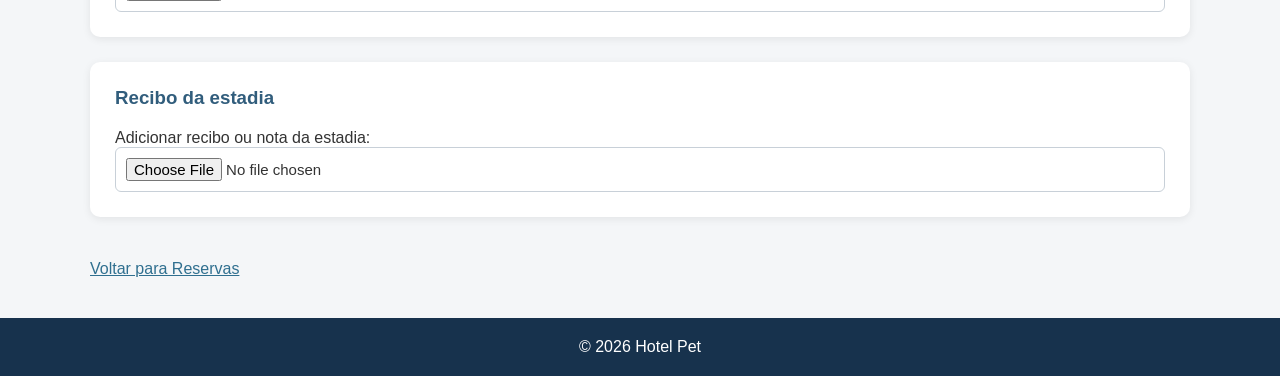
<file: Hotel Pet/reserva.html>
<!DOCTYPE html>
<html lang="pt-BR">

<head>
    <meta charset="UTF-8">
    <meta name="viewport" content="width=device-width, initial-scale=1.0">

    <title>Hotel Pet - Reserva</title>

    <link rel="stylesheet" href="stylehp.css">
</head>

<body>

    <header>

        <h1>Hotel Pet</h1>

        <nav>
            <a href="reservas.html">Reservas</a>
            <a href="Pets.html">Pets</a>
            <a href="usuarios.html">Usuários</a>
            <a href="configuracoes.html">Configurações</a>
            <a href="Hotel Pet.html">Sair</a>
        </nav>

    </header>

    <main>

        <h2>Detalhes da Reserva</h2>

        <section>

            <h3>Informações da reserva</h3>

            <form>

                <label for="pet">Nome do Pet:</label>
                <input type="text" id="pet" name="pet" value="Nina">

                <br><br>

                <label for="proprietario">Proprietário:</label>
                <input type="text" id="proprietario" name="proprietario" value="Gabriela Rocha">

                <br><br>

                <label for="entrada">Data de entrada:</label>
                <input type="date" id="entrada" name="entrada" value="2026-09-01">

                <br><br>

                <label for="saida">Data de saída:</label>
                <input type="date" id="saida" name="saida" value="2026-09-04">

                <br><br>

                <label for="diaria">Valor da diária:</label>
                <input type="number" id="diaria" name="diaria" value="60">

                <br><br>

                <label for="total">Valor total:</label>
                <input type="number" id="total" name="total" value="180">

                <br><br>

                <label for="status">Status da reserva:</label>

                <select id="status" name="status">
                    <option value="reservada">Reservada</option>
                    <option value="andamento">Em andamento</option>
                    <option value="finalizada" selected>Finalizada</option>
                </select>

                <br><br>

                <label for="observacoes">Observações:</label>

                <br>

                <textarea id="observacoes" name="observacoes" rows="5" cols="40">Nina permaneceu tranquila durante a hospedagem e recebeu alimentação nos horários programados.</textarea>

                <br><br>

                <button type="submit">Salvar alterações</button>

            </form>

        </section>

        <section>

            <h3>Imagens do Pet</h3>

            <p>Imagens adicionadas durante a estadia:</p>

            <input type="file" id="imagem" name="imagem">

        </section>

        <section>

            <h3>Recibo da estadia</h3>

            <p>Adicionar recibo ou nota da estadia:</p>

            <input type="file" id="recibo" name="recibo">

        </section>

        <br>

        <a href="reservas.html">Voltar para Reservas</a>

    </main>

    <footer>
        <p>&copy; 2026 Hotel Pet</p>
    </footer>

</body>

</html>
</file>
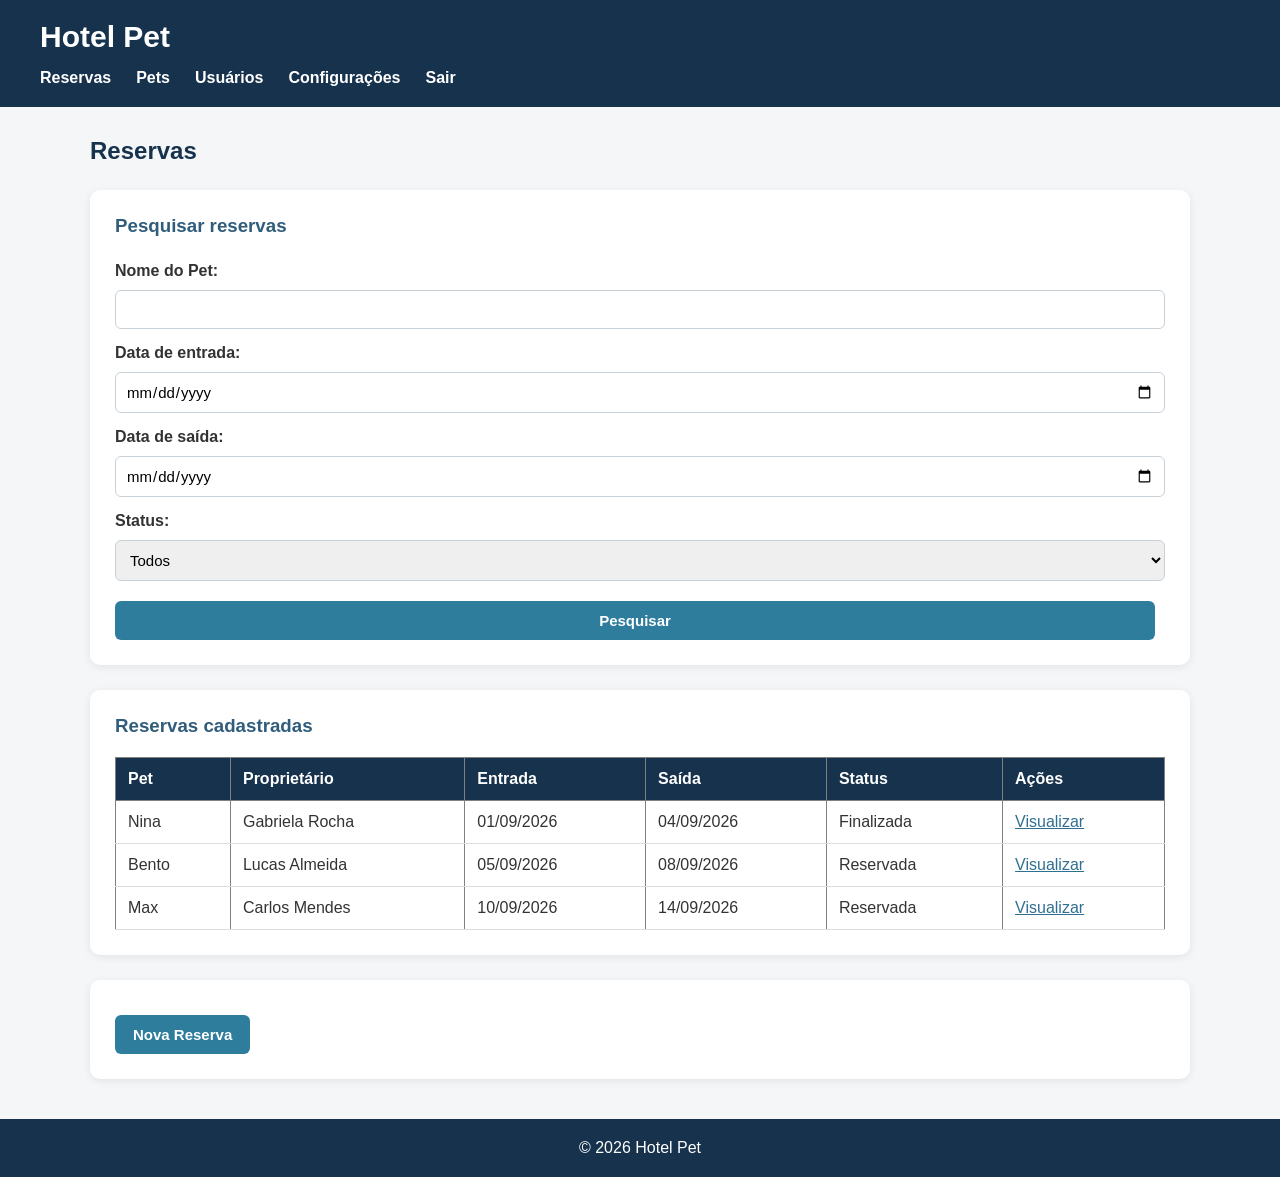
<file: Hotel Pet/reservas.html>
<!DOCTYPE html>
<html lang="pt-BR">

<head>
    <meta charset="UTF-8">
    <meta name="viewport" content="width=device-width, initial-scale=1.0">

    <title>Hotel Pet - Reservas</title>

    <link rel="stylesheet" href="stylehp.css">
</head>

<body>

    <header>

        <h1>Hotel Pet</h1>

        <nav>
            <a href="reservas.html">Reservas</a>
            <a href="Pets.html">Pets</a>
            <a href="usuarios.html">Usuários</a>
            <a href="configuracoes.html">Configurações</a>
            <a href="Hotel Pet.html">Sair</a>
        </nav>

    </header>

    <main>

        <h2>Reservas</h2>

        <section>

            <h3>Pesquisar reservas</h3>

            <form>

                <label for="pet">Nome do Pet:</label>
                <input type="text" id="pet" name="pet">

                <label for="entrada">Data de entrada:</label>
                <input type="date" id="entrada" name="entrada">

                <label for="saida">Data de saída:</label>
                <input type="date" id="saida" name="saida">

                <label for="status">Status:</label>

                <select id="status" name="status">
                    <option value="">Todos</option>
                    <option value="reservada">Reservada</option>
                    <option value="andamento">Em andamento</option>
                    <option value="finalizada">Finalizada</option>
                </select>

                <button type="submit">Pesquisar</button>

            </form>

        </section>

        <section>

            <h3>Reservas cadastradas</h3>

            <table border="1">

                <thead>
                    <tr>
                        <th>Pet</th>
                        <th>Proprietário</th>
                        <th>Entrada</th>
                        <th>Saída</th>
                        <th>Status</th>
                        <th>Ações</th>
                    </tr>
                </thead>

                <tbody>

                    <tr>
                        <td>Nina</td>
                        <td>Gabriela Rocha</td>
                        <td>01/09/2026</td>
                        <td>04/09/2026</td>
                        <td>Finalizada</td>
                        <td>
                            <a href="reserva.html">Visualizar</a>
                        </td>
                    </tr>

                    <tr>
                        <td>Bento</td>
                        <td>Lucas Almeida</td>
                        <td>05/09/2026</td>
                        <td>08/09/2026</td>
                        <td>Reservada</td>
                        <td>
                            <a href="reserva.html">Visualizar</a>
                        </td>
                    </tr>

                    <tr>
                        <td>Max</td>
                        <td>Carlos Mendes</td>
                        <td>10/09/2026</td>
                        <td>14/09/2026</td>
                        <td>Reservada</td>
                        <td>
                            <a href="reserva.html">Visualizar</a>
                        </td>
                    </tr>

                </tbody>

            </table>

        </section>

        <section>

            <a href="reserva.html">
                <button type="button">Nova Reserva</button>
            </a>

        </section>

    </main>

    <footer>
        <p>&copy; 2026 Hotel Pet</p>
    </footer>

</body>

</html>
</file>
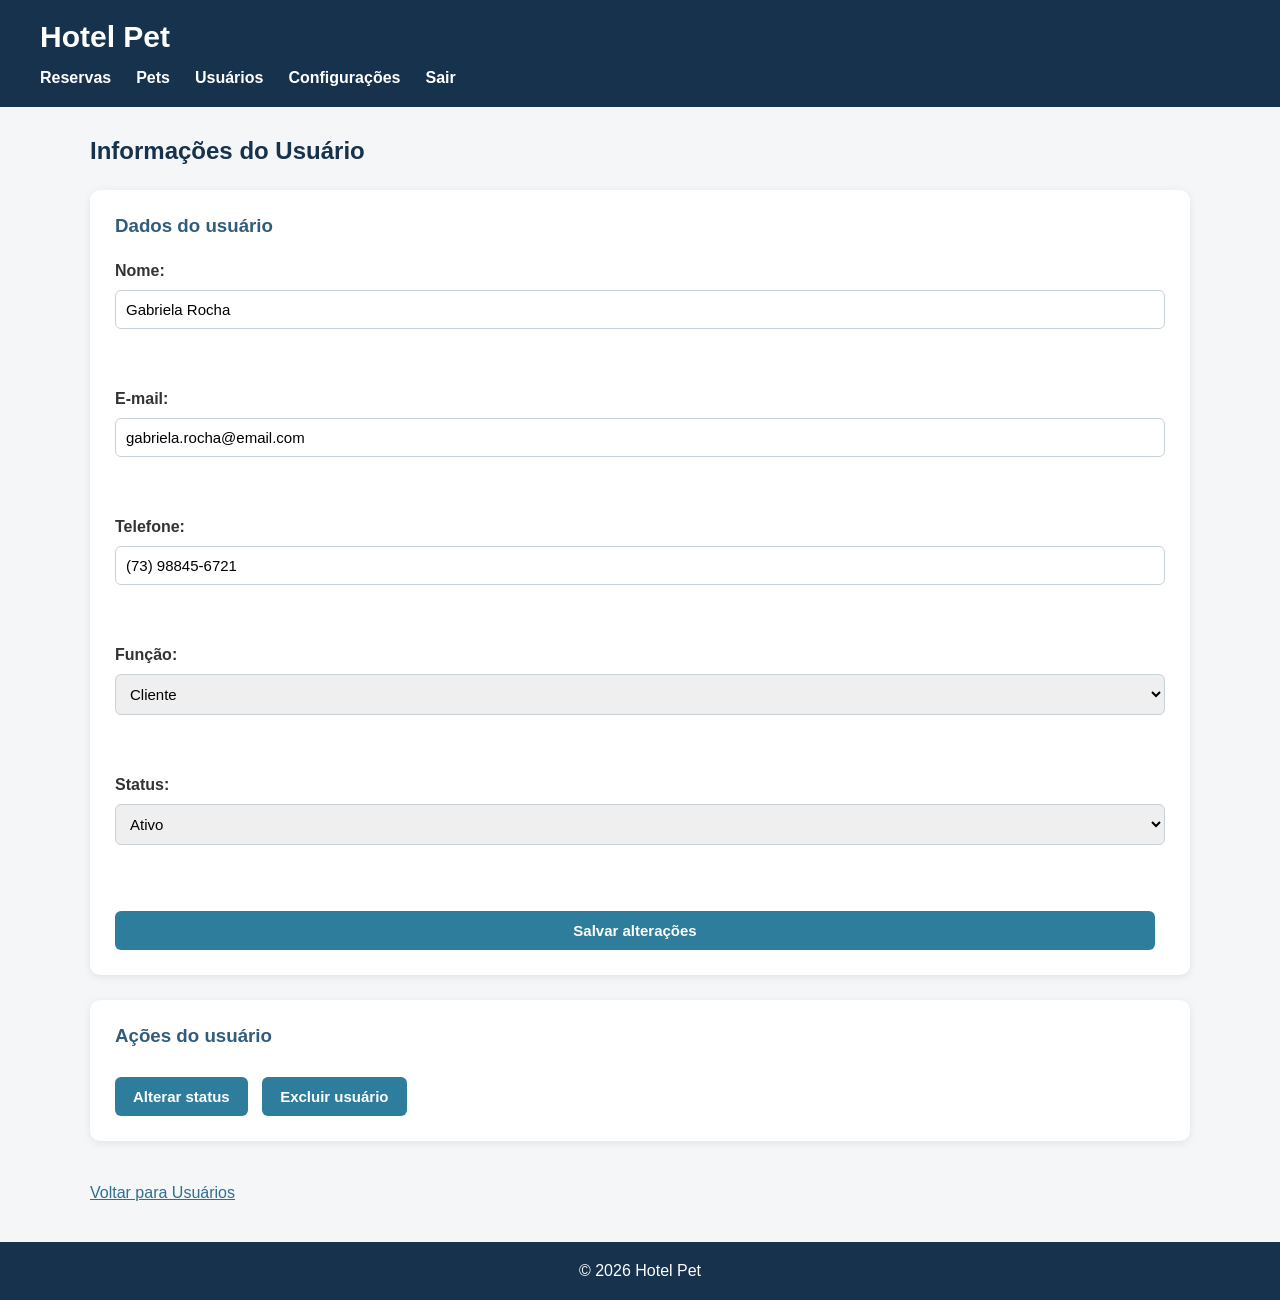
<file: Hotel Pet/usuario.html>
<!DOCTYPE html>
<html lang="pt-BR">

<head>
    <meta charset="UTF-8">
    <meta name="viewport" content="width=device-width, initial-scale=1.0">

    <title>Hotel Pet - Usuário</title>

    <link rel="stylesheet" href="stylehp.css">
</head>

<body>

    <header>

        <h1>Hotel Pet</h1>

        <nav>
            <a href="reservas.html">Reservas</a>
            <a href="Pets.html">Pets</a>
            <a href="usuarios.html">Usuários</a>
            <a href="configuracoes.html">Configurações</a>
            <a href="Hotel Pet.html">Sair</a>
        </nav>

    </header>

    <main>

        <h2>Informações do Usuário</h2>

        <section>

            <h3>Dados do usuário</h3>

            <form>

                <label for="nome">Nome:</label>
                <input type="text" id="nome" name="nome" value="Gabriela Rocha">

                <br><br>

                <label for="email">E-mail:</label>
                <input type="email" id="email" name="email" value="gabriela.rocha@email.com">

                <br><br>

                <label for="telefone">Telefone:</label>
                <input type="tel" id="telefone" name="telefone" value="(73) 98845-6721">

                <br><br>

                <label for="funcao">Função:</label>

                <select id="funcao" name="funcao">
                    <option value="cliente" selected>Cliente</option>
                    <option value="funcionario">Funcionário</option>
                    <option value="gerente">Gerente</option>
                </select>

                <br><br>

                <label for="status">Status:</label>

                <select id="status" name="status">
                    <option value="ativo" selected>Ativo</option>
                    <option value="inativo">Inativo</option>
                </select>

                <br><br>

                <button type="submit">Salvar alterações</button>

            </form>

        </section>

        <section>

            <h3>Ações do usuário</h3>

            <button type="button">Alterar status</button>

            <button type="button">Excluir usuário</button>

        </section>

        <br>

        <a href="usuarios.html">Voltar para Usuários</a>

    </main>

    <footer>
        <p>&copy; 2026 Hotel Pet</p>
    </footer>

</body>

</html>
</file>
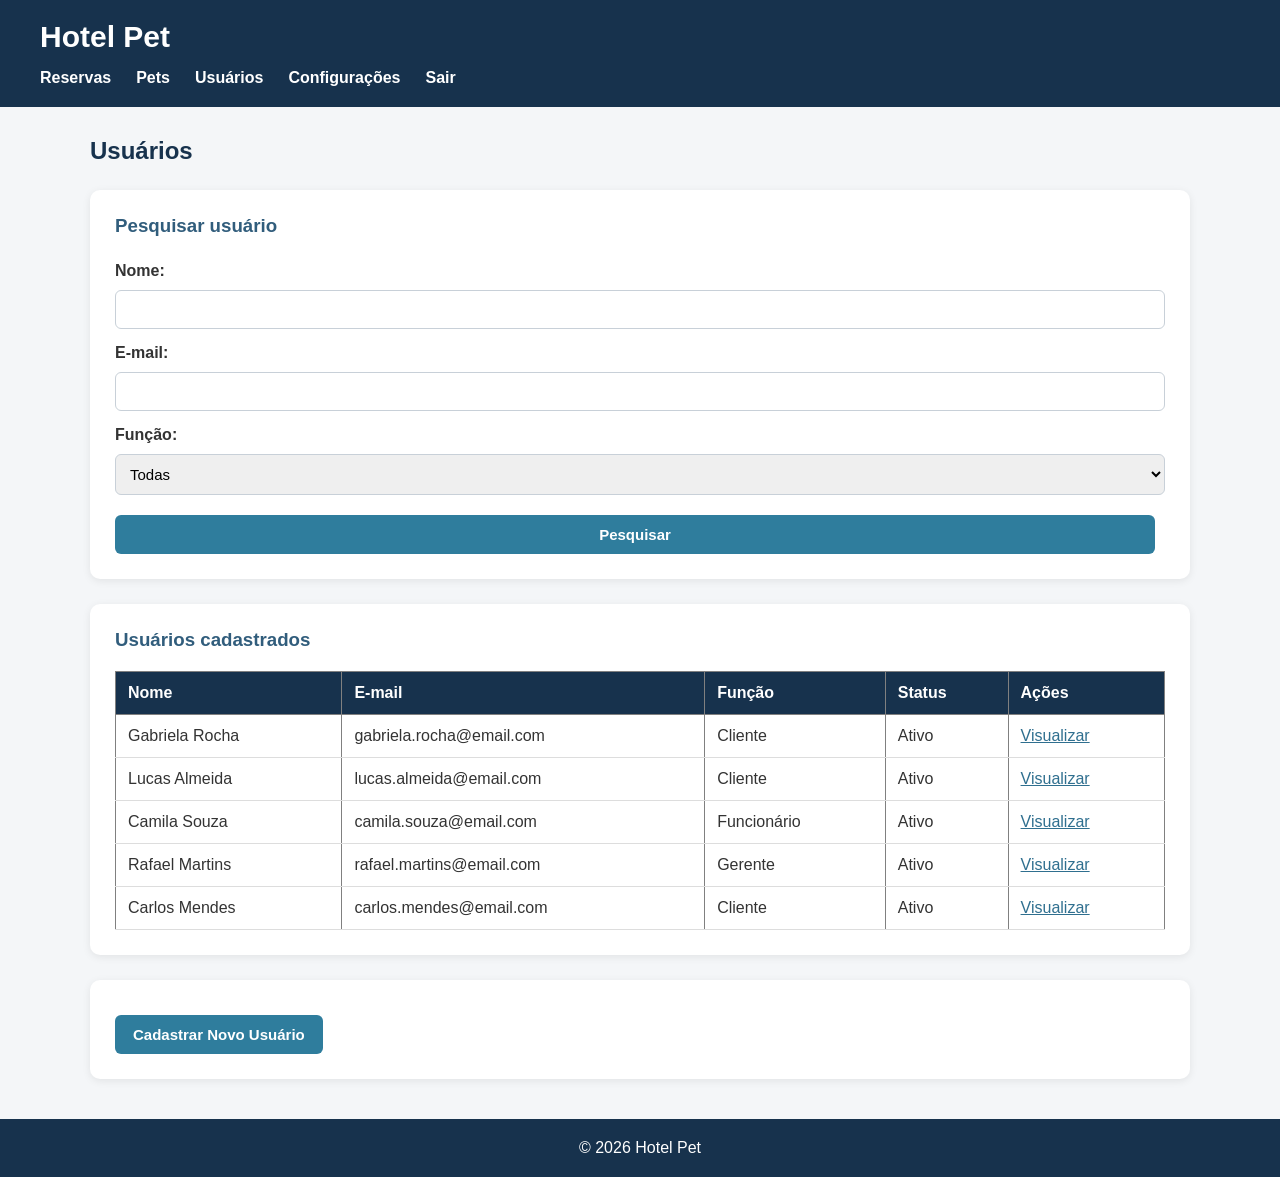
<file: Hotel Pet/usuarios.html>
<!DOCTYPE html>
<html lang="pt-BR">

<head>
    <meta charset="UTF-8">
    <meta name="viewport" content="width=device-width, initial-scale=1.0">

    <title>Hotel Pet - Usuários</title>

    <link rel="stylesheet" href="stylehp.css">
</head>

<body>

    <header>

        <h1>Hotel Pet</h1>

        <nav>
            <a href="reservas.html">Reservas</a>
            <a href="Pets.html">Pets</a>
            <a href="usuarios.html">Usuários</a>
            <a href="configuracoes.html">Configurações</a>
            <a href="Hotel Pet.html">Sair</a>
        </nav>

    </header>

    <main>

        <h2>Usuários</h2>

        <section>

            <h3>Pesquisar usuário</h3>

            <form>

                <label for="nome">Nome:</label>
                <input type="text" id="nome" name="nome">

                <label for="email">E-mail:</label>
                <input type="email" id="email" name="email">

                <label for="funcao">Função:</label>

                <select id="funcao" name="funcao">
                    <option value="">Todas</option>
                    <option value="cliente">Cliente</option>
                    <option value="funcionario">Funcionário</option>
                    <option value="gerente">Gerente</option>
                </select>

                <button type="submit">Pesquisar</button>

            </form>

        </section>

        <section>

            <h3>Usuários cadastrados</h3>

            <table border="1">

                <thead>
                    <tr>
                        <th>Nome</th>
                        <th>E-mail</th>
                        <th>Função</th>
                        <th>Status</th>
                        <th>Ações</th>
                    </tr>
                </thead>

                <tbody>

                    <tr>
                        <td>Gabriela Rocha</td>
                        <td>gabriela.rocha@email.com</td>
                        <td>Cliente</td>
                        <td>Ativo</td>
                        <td>
                            <a href="usuario.html">Visualizar</a>
                        </td>
                    </tr>

                    <tr>
                        <td>Lucas Almeida</td>
                        <td>lucas.almeida@email.com</td>
                        <td>Cliente</td>
                        <td>Ativo</td>
                        <td>
                            <a href="usuario.html">Visualizar</a>
                        </td>
                    </tr>

                    <tr>
                        <td>Camila Souza</td>
                        <td>camila.souza@email.com</td>
                        <td>Funcionário</td>
                        <td>Ativo</td>
                        <td>
                            <a href="usuario.html">Visualizar</a>
                        </td>
                    </tr>

                    <tr>
                        <td>Rafael Martins</td>
                        <td>rafael.martins@email.com</td>
                        <td>Gerente</td>
                        <td>Ativo</td>
                        <td>
                            <a href="usuario.html">Visualizar</a>
                        </td>
                    </tr>

                    <tr>
                        <td>Carlos Mendes</td>
                        <td>carlos.mendes@email.com</td>
                        <td>Cliente</td>
                        <td>Ativo</td>
                        <td>
                            <a href="usuario.html">Visualizar</a>
                        </td>
                    </tr>

                </tbody>

            </table>

        </section>

        <section>

            <a href="usuario.html">
                <button type="button">Cadastrar Novo Usuário</button>
            </a>

        </section>

    </main>

    <footer>
        <p>&copy; 2026 Hotel Pet</p>
    </footer>

</body>

</html>
</file>
<file: Formulario/style.css>
* {
    margin: 0;
    padding: 0;
    box-sizing: border-box;
    font-family: Arial, Helvetica, sans-serif;
}

body {
    background-color: #eef4f3;
    color: #2f3e46;
    padding: 30px;
}

main {
    max-width: 800px;
    margin: 0 auto;
    background-color: #ffffff;
    padding: 30px;
    border-radius: 12px;
    box-shadow: 0 4px 12px rgba(0, 0, 0, 0.10);
}

h1 {
    text-align: center;
    color: #245953;
    margin-bottom: 30px;
}

form {
    display: flex;
    flex-direction: column;
    gap: 20px;
}

fieldset {
    border: 2px solid #9bb8b3;
    border-radius: 10px;
    padding: 20px;
}

legend {
    color: #245953;
    font-weight: bold;
    padding: 0 8px;
}

label {
    display: block;
    margin-top: 12px;
    margin-bottom: 5px;
    font-weight: bold;
}

input,
select {
    width: 100%;
    padding: 10px;
    border: 1px solid #b8c9c6;
    border-radius: 6px;
    font-size: 15px;
}

input[type="radio"],
input[type="checkbox"] {
    width: auto;
    margin-right: 6px;
}

p {
    margin-top: 15px;
    font-weight: bold;
}

button {
    background-color: #d98f4e;
    color: white;
    border: none;
    padding: 12px 20px;
    border-radius: 6px;
    font-size: 16px;
    font-weight: bold;
    cursor: pointer;
}

button:hover {
    background-color: #b96f32;
}
</file>
<file: Hotel Pet/stylehp.css>
/* Estilo do projeto Hotel Pet */

/* Configuração geral da página */

* {
    margin: 0;
    padding: 0;
    box-sizing: border-box;
    font-family: Arial, Helvetica, sans-serif;
}

body {
    background-color: #f4f6f8;
    color: #333;
}

/* Cabeçalho */

header {
    background-color: #17324d;
    color: white;
    padding: 20px 40px;
}

header h1 {
    margin-bottom: 15px;
    font-size: 30px;
}

/* Menu */

nav {
    display: flex;
    gap: 25px;
    flex-wrap: wrap;
}

nav a {
    color: white;
    text-decoration: none;
    font-weight: bold;
}

nav a:hover {
    color: #8fd3e8;
}

/* Conteúdo principal */

main {
    width: 90%;
    max-width: 1100px;
    margin: 30px auto;
}

h2 {
    color: #17324d;
    margin-bottom: 25px;
}

h3 {
    color: #315d7c;
    margin-bottom: 20px;
}

/* Seções */

section {
    background-color: white;
    padding: 25px;
    margin-bottom: 25px;
    border-radius: 10px;
    box-shadow: 0 2px 8px rgba(0, 0, 0, 0.08);
}

/* Formulários */

form {
    display: flex;
    flex-direction: column;
    gap: 10px;
}

label {
    font-weight: bold;
    margin-top: 5px;
}

input,
select,
textarea {
    width: 100%;
    padding: 10px;
    border: 1px solid #c8d0d8;
    border-radius: 6px;
    font-size: 15px;
}

textarea {
    resize: vertical;
}

/* Botões */

button {
    background-color: #2f7d9d;
    color: white;
    border: none;
    padding: 11px 18px;
    border-radius: 6px;
    cursor: pointer;
    font-size: 15px;
    font-weight: bold;
    margin-top: 10px;
}

button:hover {
    background-color: #245f78;
}

/* Links */

a {
    color: #2f6f8f;
}

a:hover {
    color: #17324d;
}

/* Tabelas */

table {
    width: 100%;
    border-collapse: collapse;
    margin-top: 15px;
    background-color: white;
}

th {
    background-color: #17324d;
    color: white;
    padding: 12px;
    text-align: left;
}

td {
    padding: 12px;
    border-bottom: 1px solid #ddd;
}

tr:hover {
    background-color: #f1f6f8;
}

/* Área de ações */

section button {
    margin-right: 10px;
}

/* Rodapé */

footer {
    background-color: #17324d;
    color: white;
    text-align: center;
    padding: 20px;
    margin-top: 40px;
}

/* Tela de login */

body:has(main section form) {
    min-height: 100vh;
}
</file>
